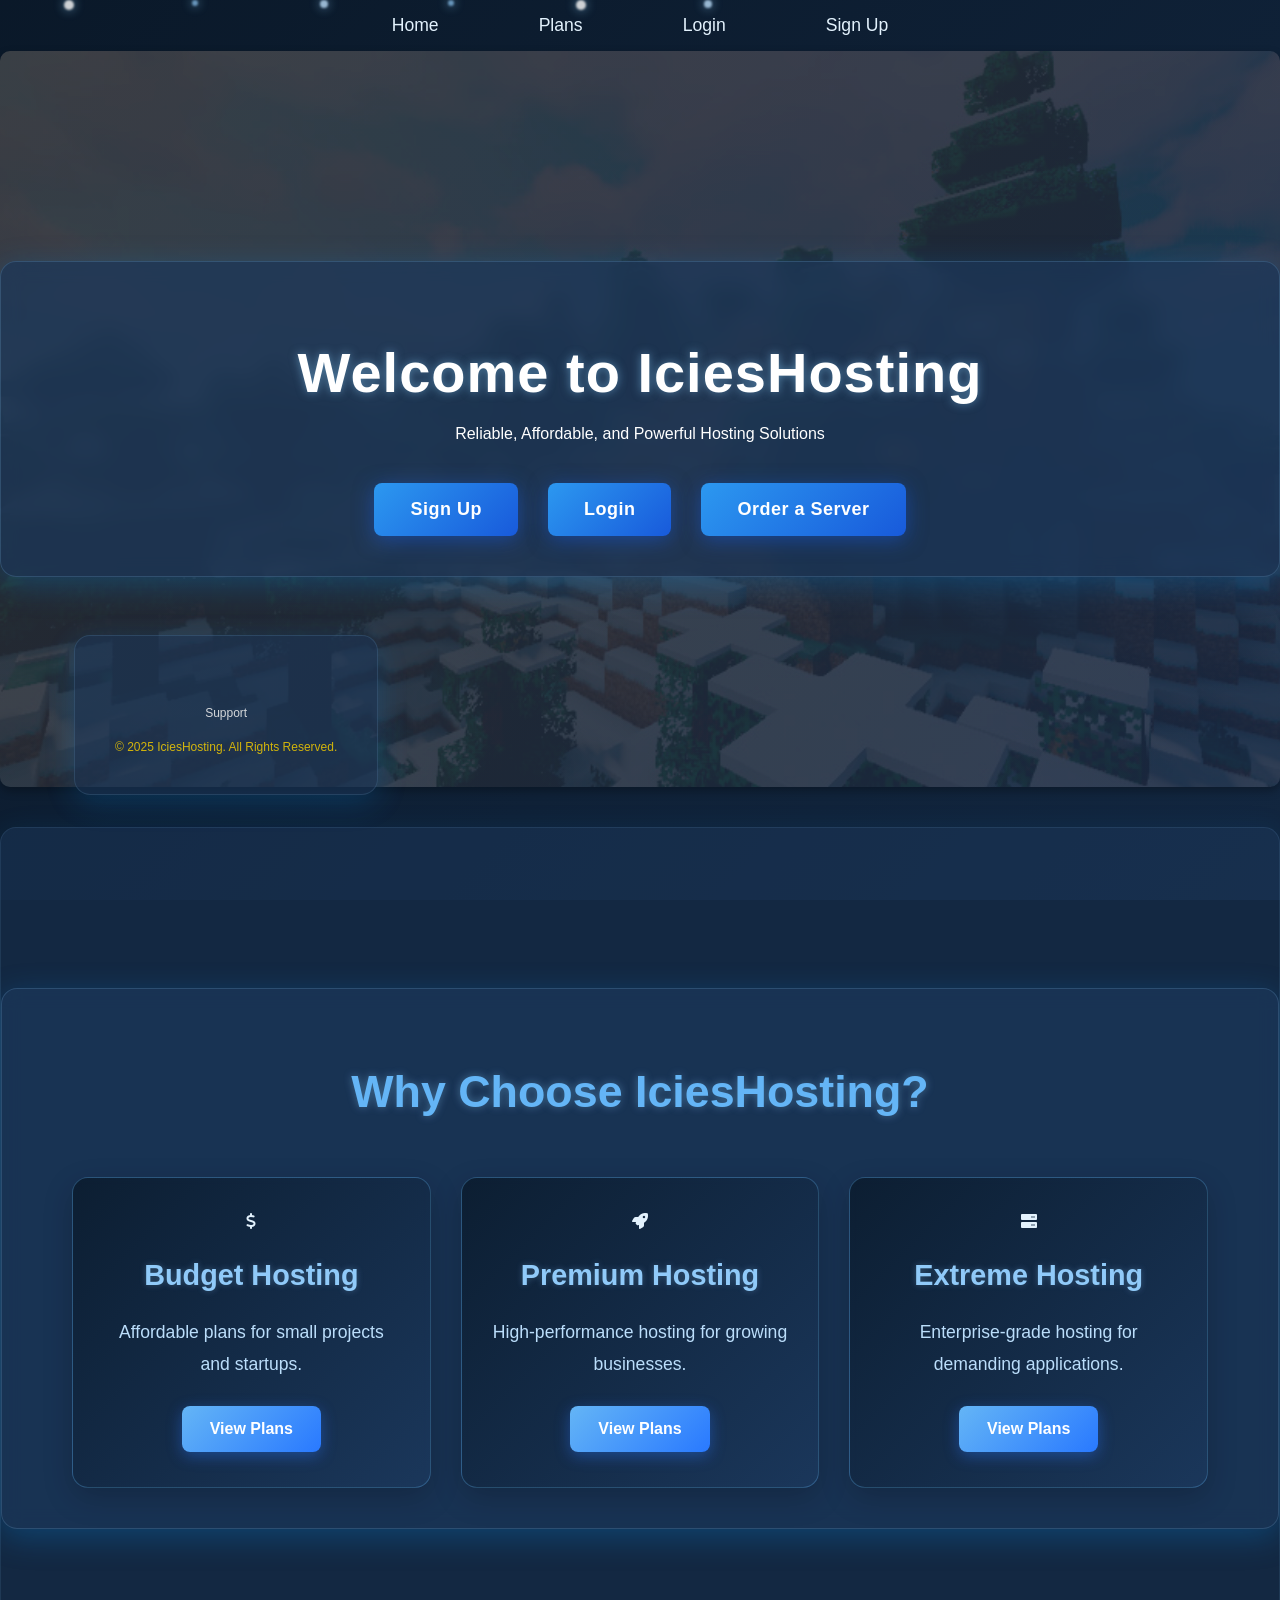
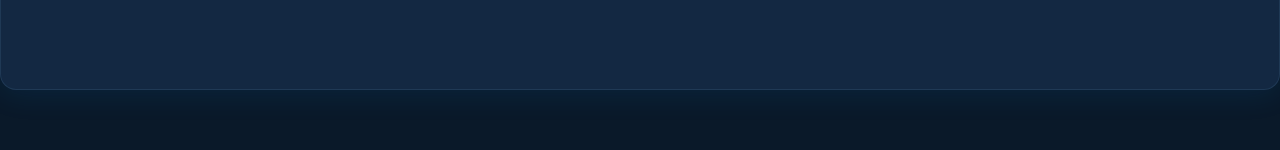
<file: index.html>
<!DOCTYPE html>
<html lang="en">
<head>
    <link rel="icon" href="assets/favico.png" type="image/png">
    <meta charset="UTF-8">
    <meta name="viewport" content="width=device-width, initial-scale=1.0">
    <title>IciesHosting - The Best Hosting Provider</title>
    <meta property="og:title" content="🌟 IciesHosting - Your Ultimate Hosting Solution! 🌟">
    <meta property="og:description" content="Experience the best hosting services with IciesHosting! Fast, reliable, and secure hosting tailored to your needs. Join us today!">
    <meta property="og:url" content="https://icehosting-signup.vercel.app/">
    <meta property="og:image" content="https://example.com/high-quality-image.png"> <!-- Replace with your high-quality image URL -->
    <meta property="og:type" content="website">    
    <meta name="twitter:card" content="summary_large_image">
    <script>
        if (/Android|webOS|iPhone|iPad|iPod|BlackBerry|IEMobile|Opera Mini/i.test(navigator.userAgent)) {
            document.write('<link rel="stylesheet" href="./styles.mob.css">');
        } else {
            document.write('<link rel="stylesheet" href="./nav.css">');
            document.write('<link rel="stylesheet" href="./hero.css">');
            document.write('<link rel="stylesheet" href="./styles.css">');
            document.write('<link rel="stylesheet" href="./footer.css">');
            document.write('<div class="snowflake"></div>');
            document.write('<div class="snowflake"></div>');
            document.write('<div class="snowflake"></div>');
            document.write('<div class="snowflake"></div>');
            document.write('<div class="snowflake"></div>');
            document.write('<div class="snowflake"></div>');
        }
    </script>
    <script src="navigateTo.js"></script>
    <link rel="stylesheet" href="https://cdnjs.cloudflare.com/ajax/libs/font-awesome/6.0.0/css/all.min.css">
</head>
<body>

    <nav class="navbar">
        <div class="nav-container">
            <ul class="nav-links">
                <li><a href="#">Home</a></li>
                <li><a href="./plans/index.html">Plans</a></li>
                <li><a href="https://panel.icehosting.cloud/auth/login">Login</a></li>
                <li><a href="pages/signup/index.html">Sign Up</a></li>
            </ul>
        </div>
    </nav>

    <header class="hero">
        <div class="container hero-content">
            <h1>Welcome to IciesHosting</h1>
            <p>Reliable, Affordable, and Powerful Hosting Solutions</p>
            <div class="cta-buttons">
                <button onclick="window.location.href='pages/signup/index.html'">Sign Up</button>
                <button onclick="window.location.href='https://panel.icehosting.cloud/auth/login'">Login</button>
                <button onclick="window.location.href='pages/signup/done/index.html'">Order a Server</button>
            </div>
        </div>
    </header>

    <section class="features">
        <div class="container">
            <h2>Why Choose IciesHosting?</h2>
            <div class="feature-grid">
                <div class="feature-card">
                    <i class="fas fa-dollar-sign"></i>
                    <h3>Budget Hosting</h3>
                    <p>Affordable plans for small projects and startups.</p>
                    <button onclick="navigateTo('./plans/index.html')">View Plans</button>
                </div>
                <div class="feature-card">
                    <i class="fas fa-rocket"></i>
                    <h3>Premium Hosting</h3>
                    <p>High-performance hosting for growing businesses.</p>
                    <button onclick="navigateTo('./plans/index.html')">View Plans</button>
                </div>
                <div class="feature-card">
                    <i class="fas fa-server"></i>
                    <h3>Extreme Hosting</h3>
                    <p>Enterprise-grade hosting for demanding applications.</p>
                    <button onclick="navigateTo('./plans/index.html')">View Plans</button>
                </div>
            </div>
        </div>
    </section>

    <footer class="footer">
        <div class="container">
            <div class="footer-links">
                <a href="./discord/index.html">Support</a>
            </div>
            <p>&copy; 2025 IciesHosting. All Rights Reserved.</p>
        </div>
    </footer>
    <script src="pages/signup/done/done.js"></script>
</body>
</html>
</file>
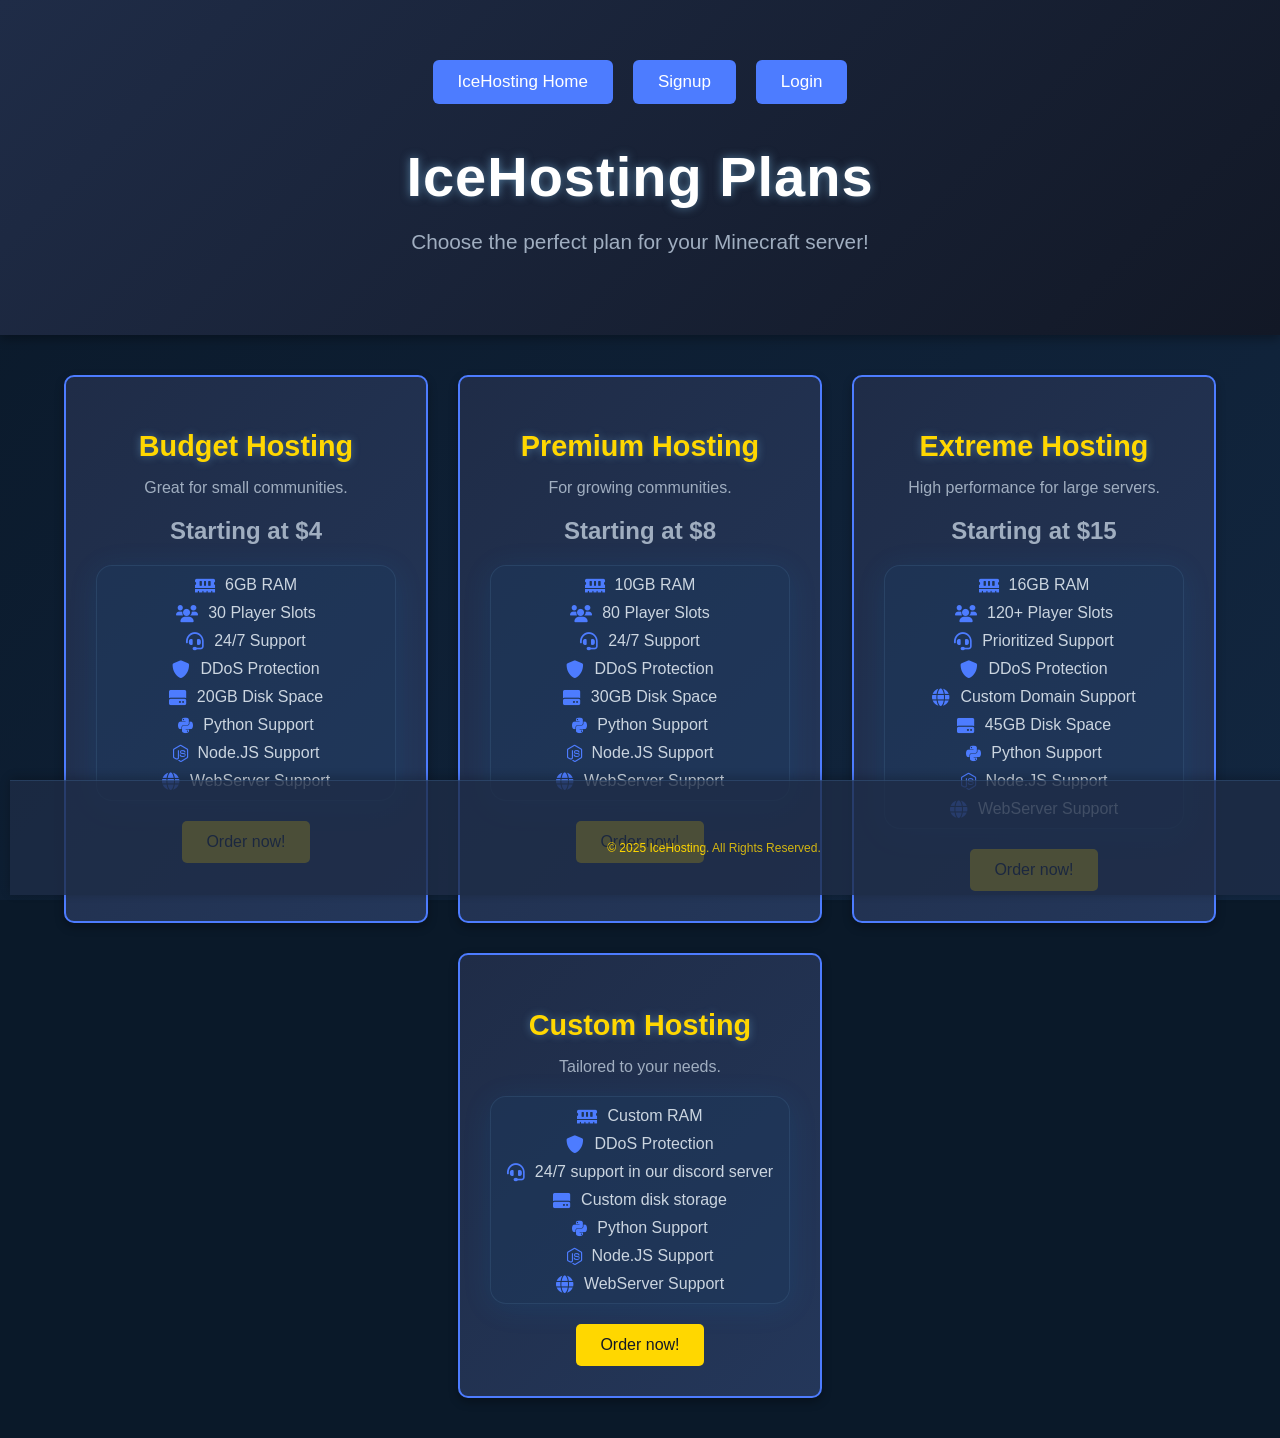
<file: plans/index.html>
<!DOCTYPE html>
<html lang="en">
<head>
    <meta charset="UTF-8">
    <meta name="viewport" content="width=device-width, initial-scale=1.0">
    <title>IceHosting Plans</title>
    <meta property="og:title" content="🌟 IciesHosting - Your Ultimate Hosting Solution! 🌟">
    <meta property="og:description" content="Experience the best hosting services with IciesHosting! Fast, reliable, and secure hosting tailored to your needs. Join us today!">
    <meta property="og:url" content="https://icehosting-signup.vercel.app/">
    <meta property="og:image" content="https://example.com/high-quality-image.png"> <!-- Replace with your high-quality image URL -->
    <meta property="og:type" content="website">
    <link rel="stylesheet" href="../styles.css">
    <link rel="stylesheet" href="styles.css">
    <link rel="stylesheet" href="../footer.css">
    <link rel="stylesheet" href="../hero.css">
    <script>
        if (/Android|webOS|iPhone|iPad|iPod|BlackBerry|IEMobile|Opera Mini/i.test(navigator.userAgent)) {
            document.write('<link rel="stylesheet" href="../styles.mob.css">');
        } else {
            document.write('<link rel="stylesheet" href="../nav.css">');
            document.write('<link rel="stylesheet" href="../hero.css">');
            document.write('<link rel="stylesheet" href="../styles.css">');
            document.write('<link rel="stylesheet" href="../footer.css">');
        }
    </script>
    <link rel="stylesheet" href="https://cdnjs.cloudflare.com/ajax/libs/font-awesome/6.0.0/css/all.min.css">
</head>
<body>
    <div class="snowflake"></div>
    <div class="snowflake"></div>
    <div class="snowflake"></div>
    <div class="snowflake"></div>
    <div class="snowflake"></div>
    <div class="snowflake"></div>
    <header>
        <nav>
            <button class="nav-button" onclick="navigateTo('../index.html')">IceHosting Home</button>
            <button class="nav-button" onclick="navigateTo('../pages/signup/index.html')">Signup</button>
            <button class="nav-button" onclick="navigateTo('https://panel.icehosting.cloud/auth/login')">Login</button>
        </nav>
        <h1>IceHosting Plans</h1>
        <p class="subtitle">Choose the perfect plan for your Minecraft server!</p>
    </header>

    <div class="plans-container">
        <div class="plan-card">
            <h2>Budget Hosting</h2>
            <p class="plan-description">Great for small communities.</p>
            <p class="price">Starting at $4</p>
            <ul class="features">
                <li><i class="fas fa-memory"></i> 6GB RAM</li>
                <li><i class="fas fa-users"></i> 30 Player Slots</li>
                <li><i class="fas fa-headset"></i> 24/7 Support</li>
                <li><i class="fas fa-shield-alt"></i> DDoS Protection</li>
                <li><i class="fas fa-hdd"></i> 20GB Disk Space</li>
                <li><i class="fab fa-python"></i> Python Support</li>
                <li><i class="fab fa-node-js"></i> Node.JS Support</li>
                <li><i class="fas fa-globe"></i> WebServer Support</li>
            </ul>
            <button class="plan-button" onclick="navigateTo('../pages/signup/done/index.html')">Order now!</button>
        </div>
        <div class="plan-card">
            <h2>Premium Hosting</h2>
            <p class="plan-description">For growing communities.</p>
            <p class="price">Starting at $8</p>
            <ul class="features">
                <li><i class="fas fa-memory"></i> 10GB RAM</li>
                <li><i class="fas fa-users"></i> 80 Player Slots</li>
                <li><i class="fas fa-headset"></i> 24/7 Support</li>
                <li><i class="fas fa-shield-alt"></i> DDoS Protection</li>
                <li><i class="fas fa-hdd"></i> 30GB Disk Space</li>
                <li><i class="fab fa-python"></i> Python Support</li>
                <li><i class="fab fa-node-js"></i> Node.JS Support</li>
                <li><i class="fas fa-globe"></i> WebServer Support</li>
            </ul>
            <button class="plan-button" onclick="navigateTo('../pages/signup/done/index.html')">Order now!</button>
        </div>
        <div class="plan-card">
            <h2>Extreme Hosting</h2>
            <p class="plan-description">High performance for large servers.</p>
            <p class="price">Starting at $15</p>
            <ul class="features">
                <li><i class="fas fa-memory"></i> 16GB RAM</li>
                <li><i class="fas fa-users"></i> 120+ Player Slots</li>
                <li><i class="fas fa-headset"></i> Prioritized Support</li>
                <li><i class="fas fa-shield-alt"></i> DDoS Protection</li>
                <li><i class="fas fa-globe"></i> Custom Domain Support</li>
                <li><i class="fas fa-hdd"></i> 45GB Disk Space</li>
                <li><i class="fab fa-python"></i> Python Support</li>
                <li><i class="fab fa-node-js"></i> Node.JS Support</li>
                <li><i class="fas fa-globe"></i> WebServer Support</li>
            </ul>
            <button class="plan-button" onclick="navigateTo('../pages/signup/done/index.html')">Order now!</button>
        </div>
        <div class="plan-card">
            <h2>Custom Hosting</h2>
            <p class="plan-description">Tailored to your needs.</p>
            <p class="price"></p>
            <ul class="features">
                <li><i class="fas fa-memory"></i> Custom RAM</li>
                <li><i class="fas fa-shield-alt"></i> DDoS Protection</li>
                <li><i class="fas fa-headset"></i> 24/7 support in our discord server</li>
                <li><i class="fas fa-hdd"></i> Custom disk storage</li>
                <li><i class="fab fa-python"></i> Python Support</li>
                <li><i class="fab fa-node-js"></i> Node.JS Support</li>
                <li><i class="fas fa-globe"></i> WebServer Support</li>
            </ul>
            <button class="plan-button" onclick="navigateTo('../pages/signup/done/index.html')">Order now!</button>
        </div>
    </div>

    <footer class="footer">
        <p>&copy; 2025 IceHosting. All Rights Reserved.</p>
    </footer>

    <script>
        function navigateTo(url) {
            window.location.href = url;
        }
    </script>
</body>
</html>
</file>
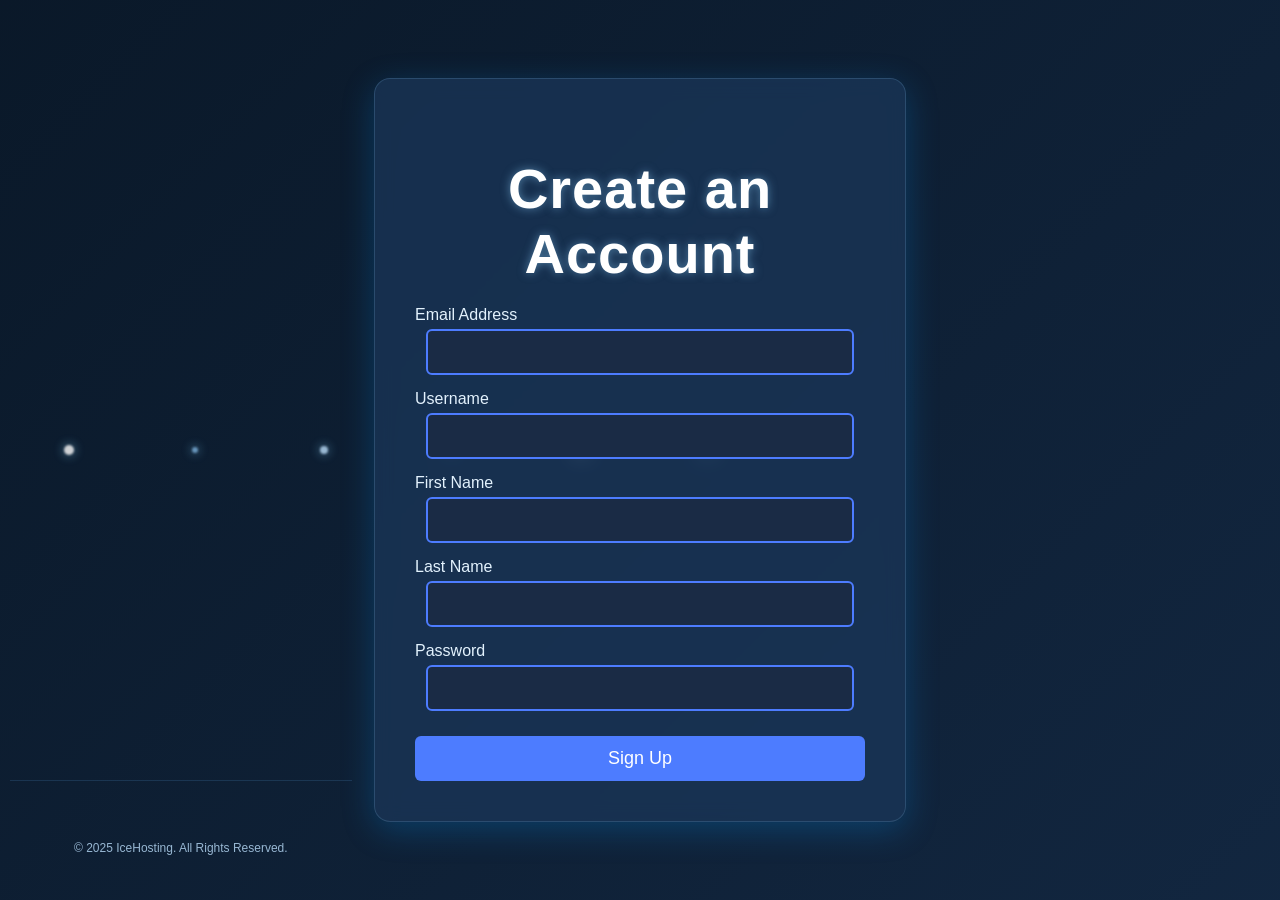
<file: pages/signup/index.html>
<!DOCTYPE html>
<html lang="en">
<head>
    <meta charset="UTF-8">
    <meta name="viewport" content="width=device-width, initial-scale=1.0">
    <title>Sign Up - IceHosting</title>
    <link rel="stylesheet" href="signup.css">
    <meta property="og:title" content="🌟 IciesHosting - Your Ultimate Hosting Solution! 🌟">
    <meta property="og:description" content="Experience the best hosting services with IciesHosting! Fast, reliable, and secure hosting tailored to your needs. Join us today!">
    <meta property="og:url" content="https://icehosting-signup.vercel.app/">
    <meta property="og:image" content="https://example.com/high-quality-image.png"> <!-- Replace with your high-quality image URL -->
    <meta property="og:type" content="website">    
    <link rel="stylesheet" href="signup.css">
    <link rel="stylesheet" href="../../footer.css">
    <link rel="stylesheet" href="../../styles.css">
</head>
<body>
    <div class="snowflake"></div>
    <div class="snowflake"></div>
    <div class="snowflake"></div>
    <div class="snowflake"></div>
    <div class="snowflake"></div>
    <div class="snowflake"></div>
    <div class="container">
        <h1>Create an Account</h1>
        <form id="signupForm">  
            <label for="email">Email Address</label>
            <input type="email" id="email" name="email" required>
        
            <label for="username">Username</label>
            <input type="text" id="username" name="username" required>
        
            <label for="firstname">First Name</label>
            <input type="text" id="firstname" name="First Name" required>
        
            <label for="lastname">Last Name</label>
            <input type="text" id="lastname" name="Last Name" required>
        
            <label for="password">Password</label>
            <input type="password" id="password" name="password" required>
        
            <button type="submit">Sign Up</button>
        </form>
        
        <script src="./signup-only.js"></script>
        <script>
            document.getElementById("signupForm").addEventListener("submit", async function(event) {
                event.preventDefault(); // Stop form from immediately submitting
        
                await createUser(); // Call the createUser function
        
                setTimeout(function() {
                    window.location.href = "./signup-only/index.html"; // Redirect after 40 seconds
                }, 40000); // 40000 milliseconds = 40 seconds
            });
        </script>        
    </div>
    <footer class="footer">
        <p>&copy; 2025 IceHosting. All Rights Reserved.</p>
    </footer>
</body>
</html>
</file>
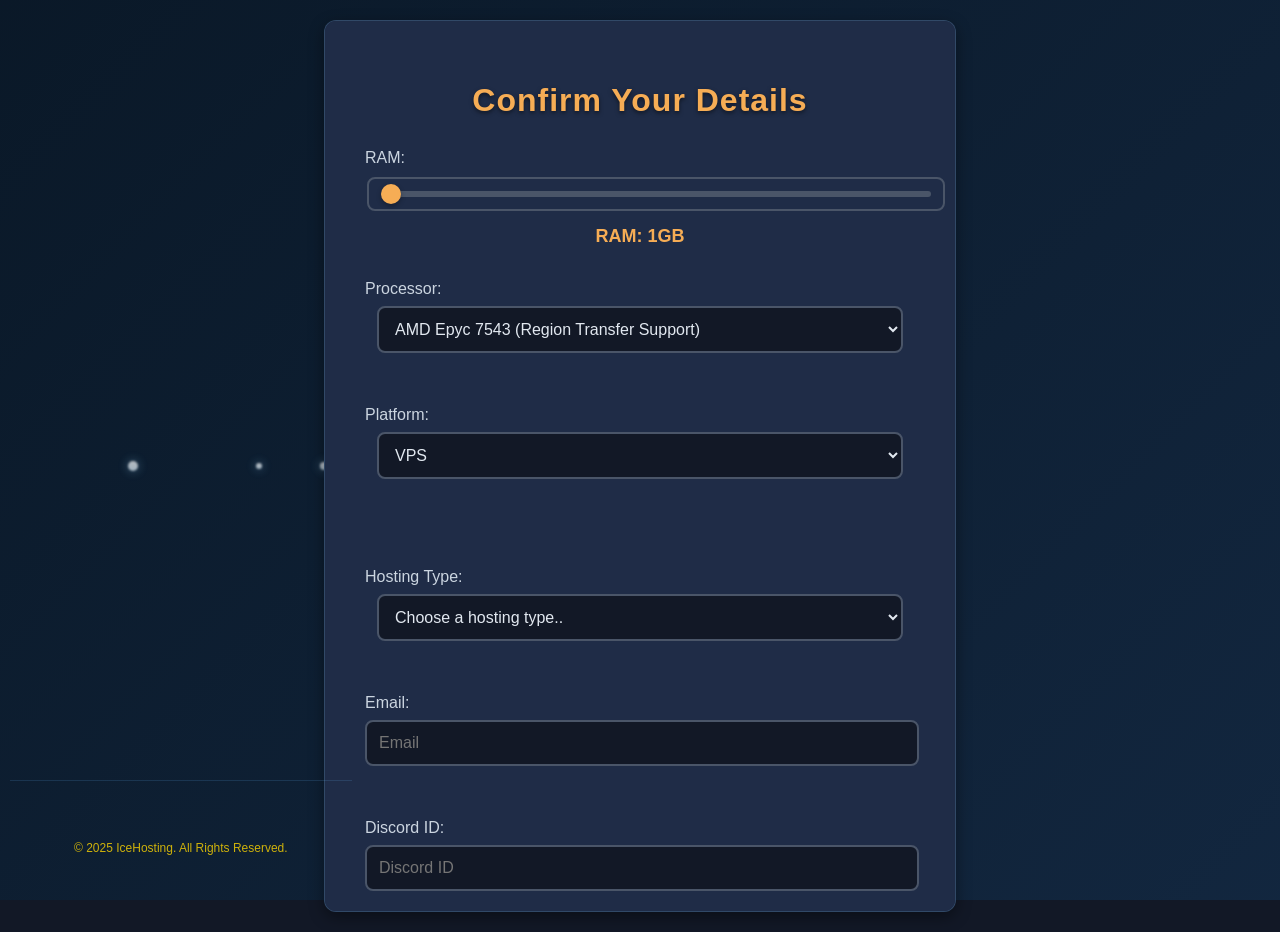
<file: pages/signup/done/index.html>
<!DOCTYPE html>
<html lang="en">
<head>
    <meta charset="UTF-8">
    <meta name="viewport" content="width=device-width, initial-scale=1.0">
    <title>Select Plan - IceHosting</title>
    <meta property="og:title" content="🌟 IciesHosting - Your Ultimate Hosting Solution! 🌟">
    <meta property="og:description" content="Experience the best hosting services with IciesHosting! Fast, reliable, and secure hosting tailored to your needs. Join us today!">
    <meta property="og:url" content="https://icehosting-signup.vercel.app/">
    <meta property="og:image" content="https://example.com/high-quality-image.png"> <!-- Replace with your high-quality image URL -->
    <meta property="og:type" content="website">    
    <link rel="stylesheet" href="../../../styles.css">
    <link rel="stylesheet" href="../../../footer.css">
    <link rel="stylesheet" href="done.css">
</head>
<body>
    <div class="snowflake"></div>
    <div class="snowflake"></div>
    <div class="snowflake"></div>
    <div class="snowflake"></div>
    <div class="snowflake"></div>
    <div class="snowflake"></div>
    <div class="container">
        <h1>Confirm Your Details</h1>
        <form id="details">
            <div class="plan-selection">
                <label>RAM:</label>
                <input type="range" id="ram" min="1" max="1000" step="1" value="1" required>
                <span id="ram-value">RAM: 1GB</span><br><br>

                <label>Processor:</label>
                <select id="processor" required>
                    <option value="AMD Epyc 7543">AMD Epyc 7543 (Region Transfer Support)</option>
                    <option value="RYZEN 9 7900">RYZEN 9 7900 (Region Transfer Support)</option>
                    <option value="Ryzen 7 3700x">Ryzen 7 3700x</option>
                    <option value="Ryzen 7 5700G">Ryzen 7 5700G</option>
                </select><br><br>

                <label>Platform:</label>
                <select id="platform" required>
                    <option value="VPS">VPS</option>
                    <option value="Minecraft">Minecraft</option>
                    <option value="CS-GO">CS-GO</option>
                    <option value="FiveM">FiveM</option>
                    <option value="Ark">Ark</option>
                    <option value="Rust">Rust</option>
                    <option value="Discord-Bot">Discord Bot</option>
                </select><br><br>

                <label id="plang-label" style="display: none;">Bot Programming Language:</label>
                <select id="plang" style="display: none;">
                    <option value="python">Python</option>
                    <option value="javascript">JavaScript (Node.js)</option>
                    <option value="java">Java (JDA)</option>
                </select><br><br>

                <label>Hosting Type:</label>
                <select id="htype" required>
                    <option value="" disabled selected>Choose a hosting type..</option>
                    <option value="Budget">Budget Minecraft Hosting</option>
                    <option value="Premium">Premium Minecraft Hosting</option>
                    <option value="Extreme">Extreme Minecraft Hosting</option>
                    <option value="Custom">Custom Hosting</option>
                </select><br><br>


                <label>Email:</label>
                <input type="email" id="user-email" placeholder="Email" required><br><br>
                <label>Discord ID:</label>
                <input type="text" id="discord-username" placeholder="Discord ID" required><br><br>
                <label>Password:</label>
                <input type="password" id="password" placeholder="Password" required><br><br>
                <label>First name:</label>
                <input type="text" id="first-name" placeholder="Your first name" required><br><br>
                <label>Last name:</label>
                <input type="text" id="last-name" placeholder="Your last name" required><br><br>

                <label>Storage:</label>
                <input type="number" id="storage" placeholder="Enter storage amount" required><span> Storage Type:</span>
                <select id="storage-type" required>
                    <option value="GB">GB</option>
                    <option value="TB">TB</option>
                    <option value="MB">MB</option>
                    <option value="KB">KB</option>
                </select><br><br>

                <label>Promocode: (Optional)</label>
                <input id="promo" placeholder="Enter coupon code here!">

                <button type="submit" class="btn" id="purchase-btn">Submit</button>
            </div>
        </form>
    </div>
    <footer class="footer">
        <p>&copy; 2025 IceHosting. All Rights Reserved.</p>
    </footer>
    <script src="done.js"></script>
</body>
</html>
</file>
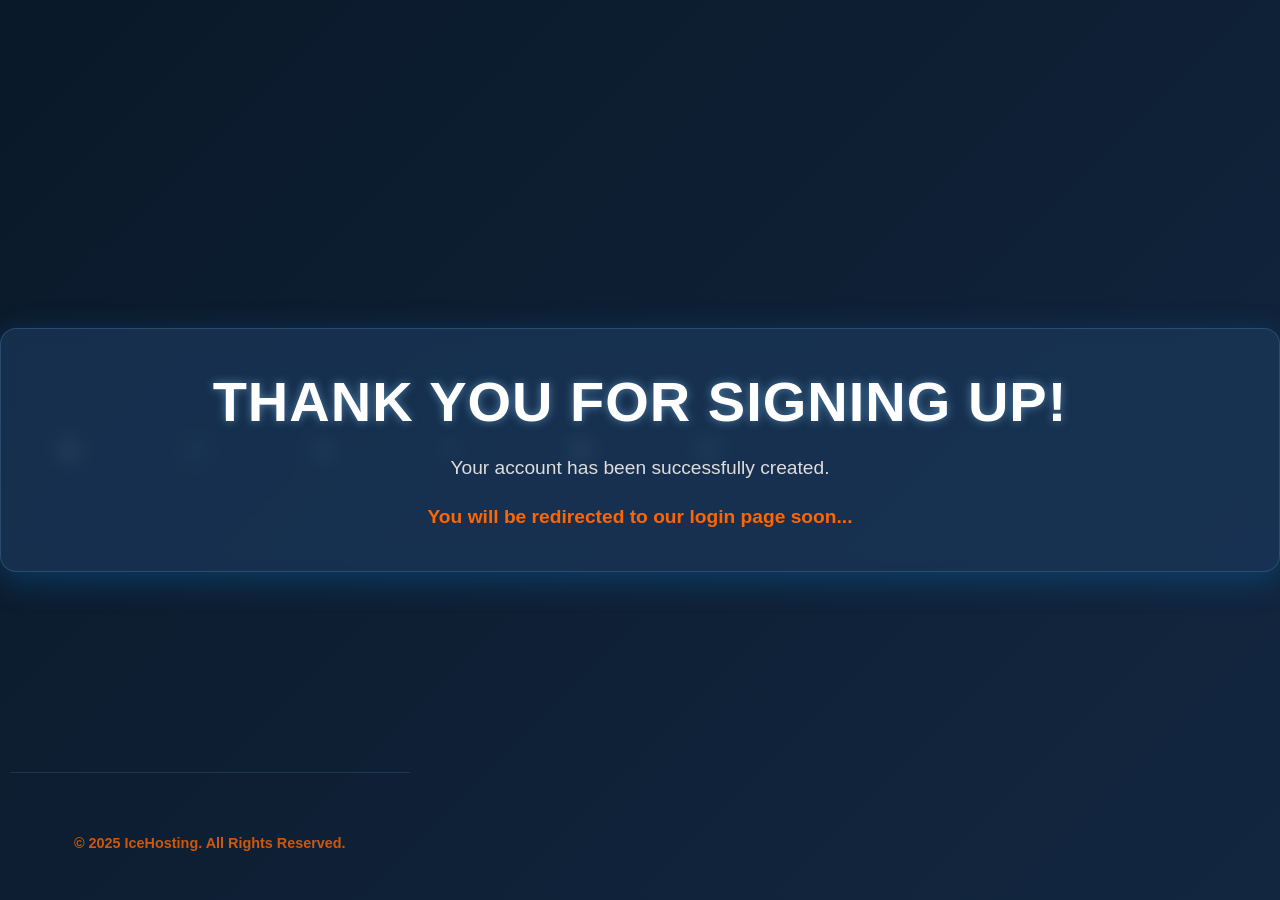
<file: pages/signup/signup-only/index.html>
<!DOCTYPE html>
<html lang="en">
<head>
    <meta charset="UTF-8">
    <meta name="viewport" content="width=device-width, initial-scale=1.0">
    <title>Signup Successful</title>
    <link rel="stylesheet" href="../success/success.css">
    <meta property="og:title" content="🌟 IciesHosting - Your Ultimate Hosting Solution! 🌟">
    <meta property="og:description" content="Experience the best hosting services with IciesHosting! Fast, reliable, and secure hosting tailored to your needs. Join us today!">
    <meta property="og:url" content="https://icehosting-signup.vercel.app/">
    <meta property="og:image" content="https://example.com/high-quality-image.png"> <!-- Replace with your high-quality image URL -->
    <meta property="og:type" content="website">    
    <link rel="stylesheet" href="../../../footer.css">
    <link rel="stylesheet" href="../../../styles.css">
</head>
<body>
    <div class="snowflake"></div>
    <div class="snowflake"></div>
    <div class="snowflake"></div>
    <div class="snowflake"></div>
    <div class="snowflake"></div>
    <div class="snowflake"></div>
    <footer class="footer">
        <p>&copy; 2025 IceHosting. All Rights Reserved.</p>
    </footer>
    <div class="container">
        <h1>Thank you for signing up!</h1>
        <p>Your account has been successfully created.</p>
        <p>You will be redirected to our login page soon...</p>
    </div>

    <script>
        setTimeout(() => {
            window.location.href = "https://panel.icehosting.cloud/auth/login";
        }, 10000); // Redirect after 10 seconds
    </script>
</body>
</html>
</file>
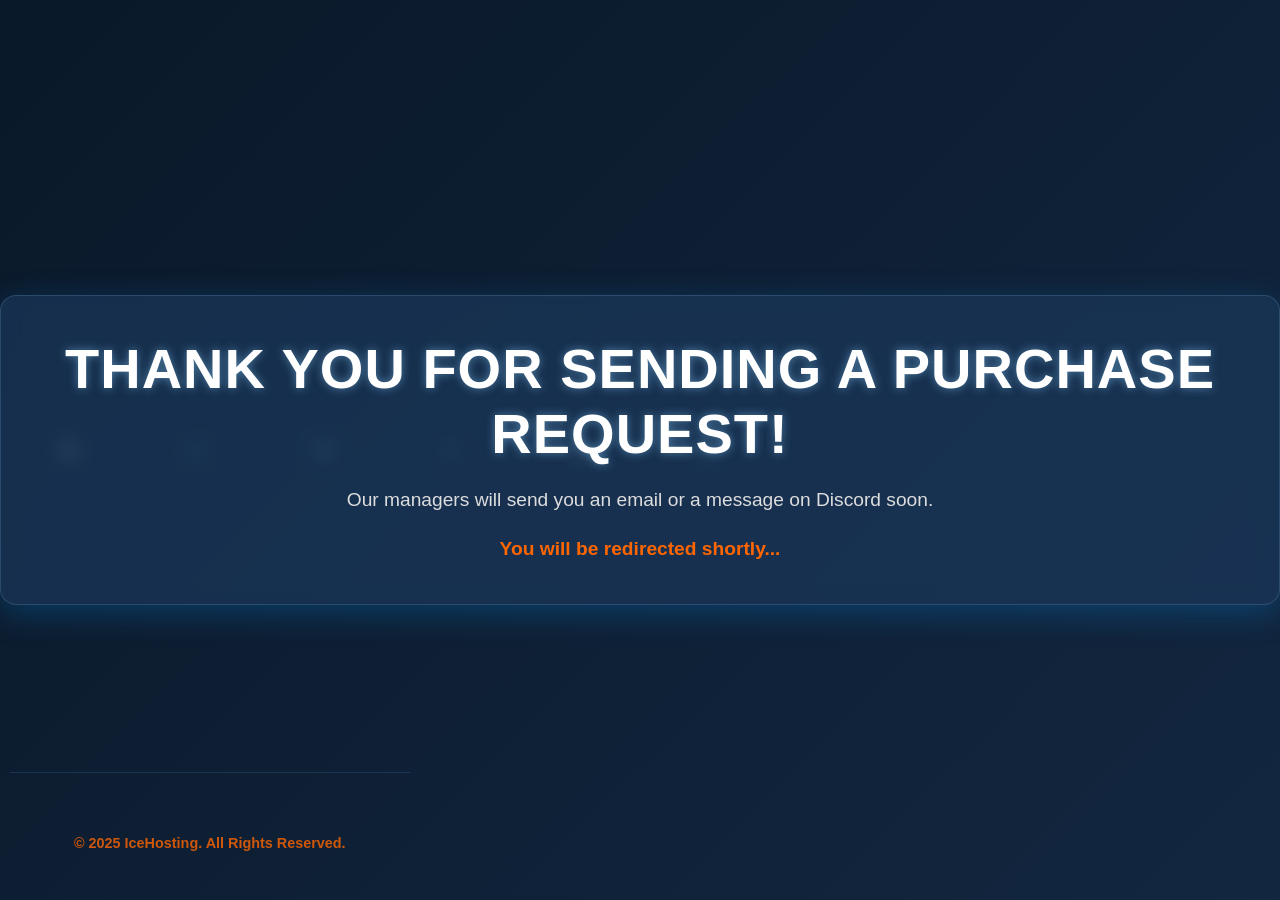
<file: pages/signup/success/index.html>
<!DOCTYPE html>
<html lang="en">
<head>
    <meta charset="UTF-8">
    <meta name="viewport" content="width=device-width, initial-scale=1.0">
    <title>Signup Successful</title>
    <link rel="stylesheet" href="success.css">
    <meta property="og:title" content="Ice Hosting">
    <meta property="og:description" content="The best hosting provider ever!">
    <meta property="og:url" content="https://icehosting-signup.vercel.app/">
    <meta name="twitter:card" content="summary_large_image">
    <link rel="stylesheet" href="../../../footer.css">
    <link rel="stylesheet" href="../../../styles.css">
</head>
<body>
    <div class="snowflake"></div>
    <div class="snowflake"></div>
    <div class="snowflake"></div>
    <div class="snowflake"></div>
    <div class="snowflake"></div>
    <div class="snowflake"></div>
    <footer class="footer">
        <p>&copy; 2025 IceHosting. All Rights Reserved.</p>
    </footer>
    <div class="container">
        <h1>Thank You for sending a purchase request!</h1>
        <p>Our managers will send you an email or a message on Discord soon.</p>
        <p>You will be redirected shortly...</p>
    </div>

    <script>
        setTimeout(() => {
            window.location.href = "https://panel.icehosting.cloud/auth/login";
        }, 10000); // Redirect after 10 seconds
    </script>
</body>
</html>
</file>
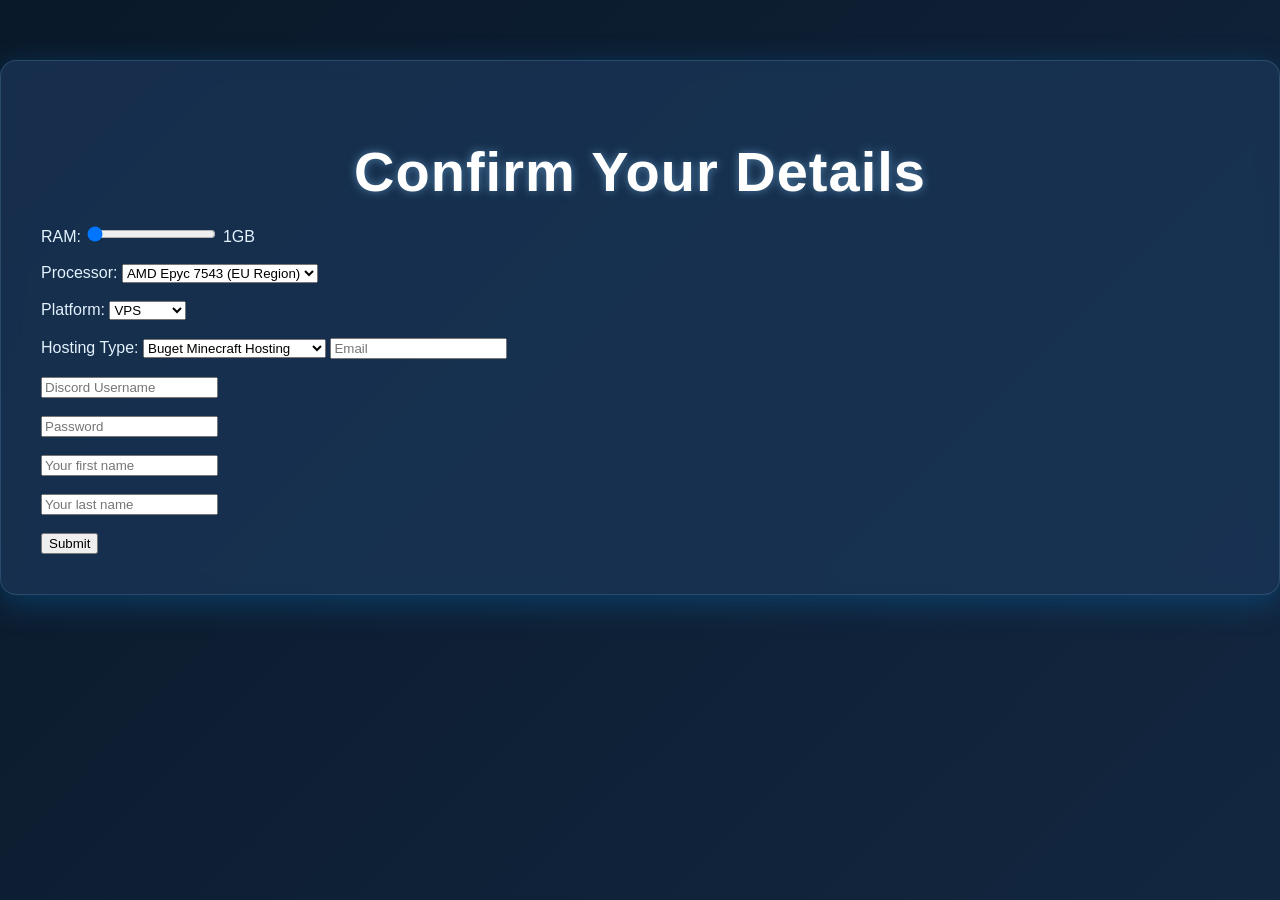
<file: pages/signup/done/confirmation.html>
<!DOCTYPE html>
<html lang="en">
<head>
    <meta charset="UTF-8">
    <meta name="viewport" content="width=device-width, initial-scale=1.0">
    <title>Select Plan - IceHosting</title>
    <link rel="stylesheet" href="../../../styles.css">
</head>
<body>
    <div class="container">
        <h1>Confirm Your Details</h1>
        <div class="plan-selection">
            <label>RAM:</label>
            <input type="range" id="ram" min="1" max="32" step="1" value="1" required>
            <span id="ram-value">1GB</span><br><br>

            <label>Processor:</label>
            <select id="processor" required>
                <option value="AMD Epyc 7543">AMD Epyc 7543 (EU Region)</option>
                <option value="RYZEN 9 7900">RYZEN 9 7900 (EU Region)</option>
                <option value="Ryzen 7 3700x">Ryzen 7 3700x</option>
                <option value="Ryzen 7 5700G">Ryzen 7 5700G</option>
            </select><br><br>

            <label>Platform:</label>
            <select id="platform" required>
                <option value="VPS">VPS</option>
                <option value="Minecraft">Minecraft</option>
                <option value="CS-GO">CS-GO</option>
                <option value="FiveM">FiveM</option>
                <option value="Ark">Ark</option>
                <option value="Rust">Rust</option>
            </select><br><br>

            <label>Hosting Type:</label>
            <select id="htype" required>
                <option value="Budget">Buget Minecraft Hosting</option>
                <option value="Premium">Premium Minecraft Hosting</option>
                <option value="Extreme">Extreme Minecraft Hosting</option>
            </select>

            <input type="email" id="user-email" placeholder="Email" required><br><br>
            <input type="text" id="discord-username" placeholder="Discord Username" required><br><br>
            <input type="password" id="password" placeholder="Password" required><br><br>
            <input type="text" id="first-name" placeholder="Your first name" required><br><br>
            <input type="text" id="last-name" placeholder="Your last name" required><br><br>

            <button class="btn" id="purchase-btn" onclick="createUser(); sendPurchaseEmbed(); navigateTo('../success/success.html', true, 14); alert('Redirecting you to our login page.. Please wait..');">Submit</button>
        </div>
    </div>

    <script src="done.js"></script>
</body>
</html>
</file>
<file: styles.mob.css>
/* Advanced Futuristic Mobile UI Styles */
/* Global styling */
body {
    font-family: 'Exo 2', 'Arial', sans-serif;
    margin: 0;
    padding: 0;
    background-color: #1A2B45; /* Preserving dark blue background */
    color: white;
    overflow-x: hidden;
    line-height: 1.6;
}

/* High-tech glassmorphism elements */
.glass-card {
    background: rgba(44, 62, 89, 0.7);
    backdrop-filter: blur(12px);
    -webkit-backdrop-filter: blur(12px);
    border: 1px solid rgba(77, 124, 255, 0.3);
    border-radius: 16px;
    box-shadow: 0 8px 32px rgba(0, 0, 0, 0.3);
}

/* Neon text effects for headings */
h1, h2, h3 {
    text-align: center;
    color: white;
    font-weight: 600;
    letter-spacing: 1px;
}

h1 {
    font-size: 2.5rem;
    margin-bottom: 15px;
    text-shadow: 0 0 10px rgba(77, 124, 255, 0.8), 0 0 20px rgba(77, 124, 255, 0.4);
    animation: pulseGlow 3s infinite alternate;
}

h2 {
    font-size: 2rem;
    margin-bottom: 10px;
    text-shadow: 0 0 8px rgba(77, 124, 255, 0.6);
    animation: pulseGlow 4s infinite alternate;
}

h3 {
    font-size: 1.5rem;
    margin-bottom: 10px;
    text-shadow: 0 0 6px rgba(77, 124, 255, 0.5);
}

/* Main container with glassmorphism */
.container {
    max-width: 100%;
    margin: 20px auto;
    padding: 25px 20px;
    background: rgba(44, 62, 89, 0.7);
    backdrop-filter: blur(12px);
    -webkit-backdrop-filter: blur(12px);
    border-radius: 20px;
    border: 1px solid rgba(77, 124, 255, 0.3);
    box-shadow: 0 8px 32px rgba(0, 0, 0, 0.3);
    animation: revealFromBottom 1s ease-out;
}

/* Holographic buttons */
.cta-buttons {
    display: flex;
    flex-direction: column;
    align-items: center;
    gap: 16px;
}

.cta-buttons button {
    background: linear-gradient(135deg, rgba(77, 124, 255, 0.8), rgba(55, 102, 216, 0.9));
    border: none;
    color: white;
    padding: 14px 28px;
    text-align: center;
    font-size: 16px;
    font-weight: 600;
    letter-spacing: 1px;
    border-radius: 50px;
    cursor: pointer;
    transition: all 0.3s ease;
    box-shadow: 0 0 15px rgba(77, 124, 255, 0.5), inset 0 0 5px rgba(255, 255, 255, 0.3);
    width: 100%;
    position: relative;
    overflow: hidden;
}

.cta-buttons button::before {
    content: '';
    position: absolute;
    top: -50%;
    left: -50%;
    width: 200%;
    height: 200%;
    background: linear-gradient(45deg, transparent, rgba(255, 255, 255, 0.2), transparent);
    transform: rotate(45deg);
    animation: shineEffect 4s infinite;
}

.cta-buttons button:hover {
    background: linear-gradient(135deg, rgba(55, 102, 216, 0.9), rgba(77, 124, 255, 0.8));
    transform: translateY(-3px) scale(1.02);
    box-shadow: 0 0 20px rgba(77, 124, 255, 0.7), inset 0 0 10px rgba(255, 255, 255, 0.5);
}

.cta-buttons button:active {
    transform: translateY(1px);
}

/* Features Section */
.features {
    padding: 40px 15px;
    background: rgba(44, 62, 89, 0.7);
    backdrop-filter: blur(10px);
    -webkit-backdrop-filter: blur(10px);
    text-align: center;
    border-radius: 20px;
    margin-bottom: 25px;
    border: 1px solid rgba(77, 124, 255, 0.3);
    box-shadow: 0 8px 32px rgba(0, 0, 0, 0.3);
}

.feature-grid {
    display: flex;
    flex-direction: column;
    align-items: center;
    gap: 20px;
}

.feature-card {
    background: linear-gradient(145deg, rgba(26, 43, 69, 0.8), rgba(44, 62, 89, 0.4));
    backdrop-filter: blur(8px);
    -webkit-backdrop-filter: blur(8px);
    border-radius: 20px;
    padding: 25px 20px;
    width: 90%;
    border: 1px solid rgba(77, 124, 255, 0.3);
    box-shadow: 0 8px 15px rgba(0, 0, 0, 0.2), 0 0 15px rgba(77, 124, 255, 0.3);
    transition: all 0.4s ease;
    position: relative;
    overflow: hidden;
}

.feature-card::after {
    content: '';
    position: absolute;
    top: 0;
    left: 0;
    width: 100%;
    height: 100%;
    background: linear-gradient(90deg, transparent, rgba(77, 124, 255, 0.1), transparent);
    transform: translateX(-100%);
    animation: scanline 3s infinite;
}

.feature-card:hover {
    transform: translateY(-8px);
    box-shadow: 0 15px 30px rgba(0, 0, 0, 0.3), 0 0 20px rgba(77, 124, 255, 0.5);
}

.feature-card h3 {
    font-size: 1.5rem;
    margin-bottom: 15px;
    color: #FFD700;
    text-shadow: 0 0 10px rgba(255, 215, 0, 0.5);
}

.feature-card p {
    font-size: 1rem;
    line-height: 1.7;
    color: rgba(255, 255, 255, 0.9);
}

.feature-card button {
    background: linear-gradient(135deg, rgba(77, 124, 255, 0.8), rgba(55, 102, 216, 0.9));
    color: white;
    padding: 12px 24px;
    border: none;
    border-radius: 50px;
    font-size: 16px;
    font-weight: 600;
    cursor: pointer;
    transition: all 0.3s ease;
    box-shadow: 0 0 10px rgba(77, 124, 255, 0.5);
    width: 100%;
    margin-top: 15px;
    position: relative;
    overflow: hidden;
}

.feature-card button::before {
    content: '';
    position: absolute;
    top: -50%;
    left: -50%;
    width: 200%;
    height: 200%;
    background: linear-gradient(45deg, transparent, rgba(255, 255, 255, 0.3), transparent);
    transform: rotate(45deg);
    animation: shineEffect 3s infinite;
}

.feature-card button:hover {
    background: linear-gradient(135deg, rgba(55, 102, 216, 0.9), rgba(77, 124, 255, 0.8));
    transform: scale(1.05);
    box-shadow: 0 0 15px rgba(77, 124, 255, 0.7);
}

/* Plans section with hover effects */
.plans {
    display: flex;
    flex-direction: column;
    align-items: center;
    gap: 25px;
    margin-top: 40px;
}

/* Plan boxes with tech borders */
.box {
    width: 90%;
    padding: 30px 20px;
    border-radius: 20px;
    text-align: center;
    background: linear-gradient(145deg, rgba(44, 62, 89, 0.7), rgba(26, 43, 69, 0.5));
    backdrop-filter: blur(10px);
    -webkit-backdrop-filter: blur(10px);
    box-shadow: 0 8px 32px rgba(0, 0, 0, 0.3);
    transition: all 0.4s ease;
    position: relative;
}

.box::before {
    content: '';
    position: absolute;
    top: 0;
    left: 0;
    right: 0;
    bottom: 0;
    border-radius: 20px;
    padding: 2px;
    background: linear-gradient(90deg, #4D7CFF, #FFD700, #4D7CFF);
    -webkit-mask: linear-gradient(#fff 0 0) content-box, linear-gradient(#fff 0 0);
    -webkit-mask-composite: xor;
    mask-composite: exclude;
    animation: borderRotate 4s linear infinite;
}

.box:hover {
    transform: translateY(-10px);
    box-shadow: 0 15px 35px rgba(0, 0, 0, 0.4), 0 0 20px rgba(77, 124, 255, 0.5);
}

.box h3 {
    font-size: 1.6rem;
    margin-bottom: 20px;
    color: #FFD700;
    text-shadow: 0 0 10px rgba(255, 215, 0, 0.5);
}

.box p {
    font-size: 1.05rem;
    line-height: 1.7;
    color: rgba(255, 255, 255, 0.9);
}

/* Perks Section with futuristic elements */
.perks-section {
    margin-top: 60px;
    text-align: center;
}

.perks-section h2 {
    font-size: 2.2rem;
    margin-bottom: 30px;
    color: #FFD700;
    text-shadow: 0 0 15px rgba(255, 215, 0, 0.6);
    animation: pulseGlow 3s infinite alternate;
}

/* Perks boxes with tech elements */
.perks-container {
    display: flex;
    flex-direction: column;
    align-items: center;
    gap: 25px;
}

.perk-box {
    width: 90%;
    padding: 30px 20px;
    border-radius: 20px;
    text-align: center;
    background: linear-gradient(145deg, rgba(44, 62, 89, 0.7), rgba(26, 43, 69, 0.5));
    backdrop-filter: blur(10px);
    -webkit-backdrop-filter: blur(10px);
    box-shadow: 0 8px 32px rgba(0, 0, 0, 0.3);
    transition: all 0.4s ease;
    position: relative;
    overflow: hidden;
}

.perk-box::before {
    content: '';
    position: absolute;
    top: 0;
    left: 0;
    right: 0;
    bottom: 0;
    border-radius: 20px;
    padding: 2px;
    background: linear-gradient(90deg, #FFD700, #4D7CFF, #FFD700);
    -webkit-mask: linear-gradient(#fff 0 0) content-box, linear-gradient(#fff 0 0);
    -webkit-mask-composite: xor;
    mask-composite: exclude;
    animation: borderRotate 4s linear infinite reverse;
}

.perk-box::after {
    content: '';
    position: absolute;
    top: 0;
    left: -100%;
    width: 100%;
    height: 100%;
    background: linear-gradient(90deg, transparent, rgba(255, 215, 0, 0.1), transparent);
    animation: scanline 3s infinite;
}

.perk-box:hover {
    transform: translateY(-10px);
    box-shadow: 0 15px 35px rgba(0, 0, 0, 0.4), 0 0 20px rgba(255, 215, 0, 0.5);
}

.perk-box h3 {
    font-size: 1.6rem;
    margin-bottom: 20px;
    color: #FFD700;
    text-shadow: 0 0 10px rgba(255, 215, 0, 0.5);
}

.perk-box p {
    font-size: 1.05rem;
    line-height: 1.7;
    color: rgba(255, 255, 255, 0.9);
}

/* Futuristic perk buttons */
.perk-button {
    background: linear-gradient(135deg, rgba(26, 43, 69, 0.9), rgba(44, 62, 89, 0.7));
    color: #FFD700;
    padding: 14px 28px;
    border: 2px solid #FFD700;
    border-radius: 50px;
    font-size: 16px;
    font-weight: 600;
    cursor: pointer;
    text-align: center;
    margin-top: 25px;
    transition: all 0.3s ease;
    box-shadow: 0 0 15px rgba(255, 215, 0, 0.3);
    width: 100%;
    position: relative;
    overflow: hidden;
    letter-spacing: 1px;
}

.perk-button::before {
    content: '';
    position: absolute;
    top: -50%;
    left: -50%;
    width: 200%;
    height: 200%;
    background: linear-gradient(45deg, transparent, rgba(255, 215, 0, 0.3), transparent);
    transform: rotate(45deg);
    animation: shineEffect 3s infinite;
}

.perk-button:hover {
    background: linear-gradient(135deg, rgba(255, 215, 0, 0.2), rgba(255, 215, 0, 0.1));
    color: white;
    transform: scale(1.05);
    box-shadow: 0 0 20px rgba(255, 215, 0, 0.7);
    border-color: white;
}

/* Advanced Keyframe Animations (continued) */
@keyframes pulseGlow {
    0% {
        text-shadow: 0 0 5px rgba(77, 124, 255, 0.5), 0 0 10px rgba(77, 124, 255, 0.3);
    }
    100% {
        text-shadow: 0 0 15px rgba(77, 124, 255, 0.8), 0 0 30px rgba(77, 124, 255, 0.6);
    }
}

@keyframes revealFromBottom {
    from {
        transform: translateY(50px);
        opacity: 0;
    }
    to {
        transform: translateY(0);
        opacity: 1;
    }
}

@keyframes shineEffect {
    0% {
        transform: translateX(-100%) rotate(45deg);
    }
    20%, 100% {
        transform: translateX(150%) rotate(45deg);
    }
}

@keyframes scanline {
    0% {
        transform: translateX(-100%);
    }
    100% {
        transform: translateX(100%);
    }
}

@keyframes borderRotate {
    0% {
        background-position: 0% center;
    }
    100% {
        background-position: 200% center;
    }
}

@keyframes floatHover {
    0%, 100% {
        transform: translateY(0);
    }
    50% {
        transform: translateY(-15px);
    }
}

@keyframes gradientShift {
    0% {
        background-position: 0% 50%;
        background-size: 200% 200%;
    }
    50% {
        background-position: 100% 50%;
        background-size: 150% 150%;
    }
    100% {
        background-position: 0% 50%;
        background-size: 200% 200%;
    }
}

@keyframes holographicGlitch {
    0%, 100% {
        opacity: 1;
        transform: translateY(0) scale(1);
        filter: blur(0);
    }
    5%, 15% {
        opacity: 0.9;
        transform: translateY(-2px) scale(1.01);
        filter: blur(1px);
    }
    10%, 20% {
        opacity: 1;
        transform: translateY(0) scale(1);
        filter: blur(0);
    }
}

/* Gradient Background with dynamic feel */
body::before {
    content: '';
    position: fixed;
    top: 0;
    left: 0;
    width: 100%;
    height: 100%;
    background: linear-gradient(225deg, #1A2B45, #2C3E59, #4D7CFF);
    background-size: 400% 400%;
    z-index: -1;
    opacity: 0.9;
    animation: gradientShift 15s ease infinite;
}

/* Tech particle background effect */
.particle {
    position: fixed;
    width: 2px;
    height: 2px;
    background-color: rgba(77, 124, 255, 0.7);
    pointer-events: none;
    border-radius: 50%;
    z-index: -1;
}

/* Futuristic Nav Menu */
.nav-container {
    display: flex;
    justify-content: center;
    align-items: center;
    padding: 15px 20px;
    position: relative;
    margin-bottom: 20px;
}

.nav-links {
    list-style: none;
    display: flex;
    justify-content: center;
    margin: 0;
    padding: 15px 10px;
    width: 100%;
    background: rgba(26, 43, 69, 0.7);
    backdrop-filter: blur(10px);
    -webkit-backdrop-filter: blur(10px);
    border-radius: 50px;
    border: 1px solid rgba(77, 124, 255, 0.3);
    box-shadow: 0 5px 15px rgba(0, 0, 0, 0.2), 0 0 10px rgba(77, 124, 255, 0.3);
}

.nav-links li {
    margin: 0 10px;
    position: relative;
}

.nav-links a {
    color: white;
    text-decoration: none;
    transition: all 0.3s;
    font-size: 1rem;
    padding: 8px 12px;
    border-radius: 20px;
    position: relative;
    z-index: 1;
    letter-spacing: 0.5px;
}

.nav-links a::before {
    content: '';
    position: absolute;
    top: 0;
    left: 0;
    width: 100%;
    height: 100%;
    background: linear-gradient(135deg, rgba(77, 124, 255, 0.2), rgba(26, 43, 69, 0.4));
    border-radius: 20px;
    opacity: 0;
    transition: all 0.3s;
    z-index: -1;
    transform: scale(0.9);
}

.nav-links a:hover {
    color: #FFD700;
    text-shadow: 0 0 8px rgba(255, 215, 0, 0.5);
}

.nav-links a:hover::before {
    opacity: 1;
    transform: scale(1);
    box-shadow: 0 0 15px rgba(77, 124, 255, 0.3);
}

/* Advanced Hero Section */
.hero {
    background: linear-gradient(135deg, rgba(26, 43, 69, 0.7), rgba(44, 62, 89, 0.5));
    backdrop-filter: blur(10px);
    -webkit-backdrop-filter: blur(10px);
    color: #fff;
    padding: 100px 20px;
    text-align: center;
    border-radius: 30px;
    margin-bottom: 30px;
    box-shadow: 0 10px 30px rgba(0, 0, 0, 0.3);
    position: relative;
    overflow: hidden;
    border: 1px solid rgba(77, 124, 255, 0.3);
}

.hero::before {
    content: '';
    position: absolute;
    top: 0;
    left: 0;
    width: 100%;
    height: 100%;
    background-image: url('assets/logo.png');
    background-size: cover;
    background-repeat: no-repeat;
    background-position: center;
    opacity: 0.1;
    z-index: 0;
    filter: blur(2px);
    animation: holographicGlitch 10s infinite;
}

.hero::after {
    content: '';
    position: absolute;
    bottom: 0;
    left: 0;
    width: 100%;
    height: 3px;
    background: linear-gradient(90deg, transparent, #4D7CFF, #FFD700, #4D7CFF, transparent);
    animation: scanline 3s infinite linear;
}

.hero-content {
    position: relative;
    z-index: 1;
}

.hero h1 {
    font-size: 2.8rem;
    margin-bottom: 20px;
    background: linear-gradient(to right, #ffffff, #FFD700, #ffffff);
    -webkit-background-clip: text;
    background-clip: text;
    color: transparent;
    text-shadow: 0 0 20px rgba(255, 215, 0, 0.5);
    animation: pulseGlow 3s infinite alternate;
}

/* Futuristic glowing scrollbar */
::-webkit-scrollbar {
    width: 8px;
}

::-webkit-scrollbar-track {
    background: rgba(26, 43, 69, 0.5);
    border-radius: 10px;
}

::-webkit-scrollbar-thumb {
    background: linear-gradient(to bottom, #4D7CFF, #3766D8);
    border-radius: 10px;
    box-shadow: inset 0 0 5px rgba(255, 255, 255, 0.3);
}

::-webkit-scrollbar-thumb:hover {
    background: linear-gradient(to bottom, #3766D8, #4D7CFF);
    box-shadow: 0 0 10px rgba(77, 124, 255, 0.7);
}

/* Tech-inspired Footer */
.footer {
    position: fixed;
    bottom: 10px;
    left: 10px;
    color: #FFD700;
    font-size: 12px;
    font-weight: normal;
    text-shadow: 0 0 5px rgba(255, 215, 0, 0.5);
    opacity: 0.8;
    z-index: 100;
}

.footer p {
    margin: 0;
    padding: 0;
}

/* Modern Footer Links */
.footer-links {
    display: flex;
    justify-content: center;
    gap: 20px;
    margin: 40px 0 20px;
    padding: 15px;
    background: rgba(26, 43, 69, 0.7);
    backdrop-filter: blur(10px);
    -webkit-backdrop-filter: blur(10px);
    border-radius: 50px;
    width: fit-content;
    margin-left: auto;
    margin-right: auto;
    border: 1px solid rgba(77, 124, 255, 0.3);
    box-shadow: 0 5px 15px rgba(0, 0, 0, 0.2), 0 0 10px rgba(77, 124, 255, 0.3);
}

.footer-links a {
    color: white;
    text-decoration: none;
    transition: all 0.3s;
    font-size: 0.9rem;
    padding: 5px 10px;
    border-radius: 20px;
    position: relative;
}

.footer-links a:hover {
    color: #FFD700;
    text-shadow: 0 0 8px rgba(255, 215, 0, 0.5);
}

/* Tech-inspired hover effects */
.tech-hover {
    position: relative;
}

.tech-hover::after {
    content: attr(data-text);
    position: absolute;
    top: 0;
    left: 0;
    color: #4D7CFF;
    text-shadow: 0 0 10px #4D7CFF;
    opacity: 0;
    z-index: -1;
    filter: blur(4px);
    transition: opacity 0.3s, filter 0.3s;
}

.tech-hover:hover::after {
    opacity: 0.7;
    filter: blur(2px);
}

/* Digital particles */
.digital-particles {
    position: fixed;
    top: 0;
    left: 0;
    width: 100%;
    height: 100%;
    pointer-events: none;
    z-index: -1;
}

/* Responsive improvements */
@media (max-width: 768px) {
    .nav-links {
        padding: 10px;
    }
    
    .nav-links a {
        font-size: 0.9rem;
        padding: 6px 10px;
    }
    
    .hero h1 {
        font-size: 2.2rem;
    }
    
    .box, .perk-box, .feature-card {
        width: 90%;
    }
    
    .footer-links {
        gap: 15px;
        padding: 10px;
    }
    
    .footer-links a {
        font-size: 0.8rem;
    }
}

/* Futuristic loading spinner */
.spinner {
    width: 40px;
    height: 40px;
    border: 4px solid rgba(77, 124, 255, 0.2);
    border-radius: 50%;
    border-top-color: #4D7CFF;
    animation: spin 1s linear infinite;
    margin: 20px auto;
}

@keyframes spin {
    0% { transform: rotate(0deg); }
    100% { transform: rotate(360deg); }
}

/* Holographic badges */
.badge {
    display: inline-block;
    padding: 5px 10px;
    font-size: 0.8rem;
    border-radius: 20px;
    margin: 5px;
    background: linear-gradient(135deg, rgba(77, 124, 255, 0.2), rgba(26, 43, 69, 0.4));
    border: 1px solid rgba(77, 124, 255, 0.5);
    box-shadow: 0 0 10px rgba(77, 124, 255, 0.3);
    backdrop-filter: blur(5px);
    -webkit-backdrop-filter: blur(5px);
}

.badge-premium {
    background: linear-gradient(135deg, rgba(255, 215, 0, 0.2), rgba(255, 140, 0, 0.4));
    border: 1px solid rgba(255, 215, 0, 0.5);
    box-shadow: 0 0 10px rgba(255, 215, 0, 0.3);
}

/* JavaScript-powered interactive elements */
.js-interactive {
    cursor: pointer;
    position: relative;
}

.js-interactive::before {
    content: '>';
    position: absolute;
    left: -15px;
    opacity: 0;
    transition: all 0.3s;
    color: #4D7CFF;
}

.js-interactive:hover::before {
    opacity: 1;
    transform: translateX(5px);
}

/* Circuit board pattern overlay */
.circuit-overlay {
    position: fixed;
    top: 0;
    left: 0;
    width: 100%;
    height: 100%;
    background-image: 
        linear-gradient(rgba(26, 43, 69, 0.05) 2px, transparent 2px),
        linear-gradient(90deg, rgba(26, 43, 69, 0.05) 2px, transparent 2px),
        linear-gradient(rgba(77, 124, 255, 0.05) 1px, transparent 1px),
        linear-gradient(90deg, rgba(77, 124, 255, 0.05) 1px, transparent 1px);
    background-size: 50px 50px, 50px 50px, 10px 10px, 10px 10px;
    background-position: -2px -2px, -2px -2px, -1px -1px, -1px -1px;
    z-index: -2;
    pointer-events: none;
}
</file>
<file: nav.css>
.nav-container {
    display: flex;
    justify-content: center;
    align-items: center;
    padding: 15px 20px; /* added padding to the top and bottom*/
}

.nav-links {
    list-style: none;
    display: flex;
    justify-content: center;
    margin: 0;
    padding: 0;
    width: 100%; /* Add this to make them take up full width */
}

.nav-links li {
    margin: 0 20px; /* increased margin between li elements */
}

.nav-links a {
    color: white;
    text-decoration: none;
    transition: color 0.3s;
    font-size: 1.2rem;
    padding: 10px 15px; /* added padding to the a elements */
}

.nav-links a:hover {
    color: #4D7CFF;
}

/* Add this to keep the logo and nav links spaced correctly */
.nav-container > *:not(.nav-links) {
    flex-shrink: 0; /* Prevent logo from shrinking */
}
</file>
<file: hero.css>
.hero {
    background: linear-gradient(135deg, #2C2F33, #1A2B45);
    color: #fff;
    padding: 150px 0;
    text-align: center;
    border-radius: 10px;
    margin-bottom: 40px;
    box-shadow: 0 4px 10px rgba(0, 0, 0, 0.3);
    position: relative;
    overflow: hidden;
}

.hero::before {
    content: '';
    position: absolute;
    top: 0;
    left: 0;
    width: 100%;
    height: 100%;
    background-image: url('assets/logo.png');
    background-size: cover; /* Changed to cover */
    background-repeat: no-repeat;
    background-position: center; /* Center the logo */
    opacity: 0.1;
    z-index: 0;
    pointer-events: none;
}

.hero-content {
    position: relative;
    z-index: 1;
}

.hero h1 {
    font-size: 3.5rem;
    margin-bottom: 20px;
}

/* ... (Rest of CSS) ... */
</file>
<file: styles.css>
/* Global styling */
body {
    font-family: 'Montserrat', sans-serif;
    margin: 0;
    padding: 0;
    background-color: #0A1929; /* Darker blue background */
    color: #E3F2FD;
    overflow-x: hidden;
}

/* Centered headings */
h1, h2, h3 {
    text-align: center;
    color: #FFFFFF;
    animation: fadeIn 1.5s ease-in-out;
}

h1 {
    font-size: 3.5rem;
    margin-bottom: 20px;
    text-shadow: 0 0 10px rgba(135, 206, 250, 0.5);
    font-weight: 800;
    letter-spacing: 1px;
}

h2 {
    font-size: 2.8rem;
    margin-bottom: 15px;
    text-shadow: 0 0 8px rgba(135, 206, 250, 0.4);
    font-weight: 700;
}

h3 {
    font-size: 2.2rem;
    margin-bottom: 10px;
    text-shadow: 0 0 6px rgba(135, 206, 250, 0.3);
    font-weight: 600;
}

/* Main container */
.container {
    max-width: 1300px;
    margin: 60px auto;
    padding: 40px;
    background-color: rgba(28, 56, 92, 0.7); /* Semi-transparent deeper blue */
    border-radius: 16px;
    box-shadow: 0 8px 32px rgba(0, 150, 250, 0.25);
    backdrop-filter: blur(10px);
    border: 1px solid rgba(135, 206, 250, 0.18);
    animation: slideIn 1.2s ease-in-out;
}

.cta-buttons {
    display: flex;
    justify-content: center;
    gap: 30px;
    margin-top: 40px;
}

.cta-buttons button {
    background: linear-gradient(135deg, #2C98F0, #185ADB);
    border: none;
    color: white;
    padding: 16px 36px;
    text-align: center;
    font-size: 18px;
    font-weight: 600;
    border-radius: 8px;
    cursor: pointer;
    transition: all 0.4s cubic-bezier(0.175, 0.885, 0.32, 1.275);
    box-shadow: 0 4px 20px rgba(24, 90, 219, 0.5);
    letter-spacing: 0.5px;
}

.cta-buttons button:hover {
    background: linear-gradient(135deg, #185ADB, #0A4EC1);
    transform: scale(1.05) translateY(-5px);
    box-shadow: 0 10px 25px rgba(24, 90, 219, 0.6);
}

/* Features Section */
.features {
    padding: 100px 0;
    background-color: rgba(28, 56, 92, 0.5);
    text-align: center;
    border-radius: 16px;
    margin-bottom: 60px;
    box-shadow: 0 4px 30px rgba(0, 150, 250, 0.1);
    border: 1px solid rgba(135, 206, 250, 0.1);
}

.features h2 {
    font-size: 2.8rem;
    margin-bottom: 60px;
    color: #64B5F6;
}

.feature-grid {
    display: flex;
    justify-content: space-between;
    gap: 30px;
    padding: 0 30px;
}

.feature-card {
    background: linear-gradient(135deg, rgba(10, 25, 41, 0.8), rgba(28, 56, 92, 0.8));
    border: 1px solid rgba(100, 181, 246, 0.3);
    border-radius: 16px;
    padding: 35px 30px;
    width: 30%;
    box-shadow: 0 10px 30px rgba(0, 0, 0, 0.2);
    transition: all 0.5s cubic-bezier(0.175, 0.885, 0.32, 1.275);
    backdrop-filter: blur(5px);
}

.feature-card:hover {
    transform: translateY(-15px);
    box-shadow: 0 20px 40px rgba(0, 150, 250, 0.25);
    border-color: rgba(100, 181, 246, 0.6);
}

.feature-card h3 {
    font-size: 1.8rem;
    margin-bottom: 25px;
    color: #90CAF9; /* Lighter blue */
}

.feature-card p {
    font-size: 1.1rem;
    line-height: 1.8;
    color: #BBDEFB;
    margin-bottom: 25px;
}

.feature-card button {
    background: linear-gradient(135deg, #64B5F6, #2979FF);
    color: white;
    padding: 14px 28px;
    border: none;
    border-radius: 8px;
    font-size: 16px;
    font-weight: 600;
    cursor: pointer;
    transition: all 0.3s ease;
    box-shadow: 0 4px 15px rgba(41, 121, 255, 0.4);
}

.feature-card button:hover {
    background: linear-gradient(135deg, #2979FF, #1565C0);
    transform: scale(1.05);
    box-shadow: 0 8px 20px rgba(41, 121, 255, 0.5);
}

/* Centered buttons */
.center {
    text-align: center;
    margin-bottom: 70px;
}

/* Plans section */
.plans {
    display: flex;
    justify-content: center;
    gap: 40px;
    margin-top: 100px;
    flex-wrap: wrap;
    animation: fadeIn 2s ease-in-out;
}

/* Plan boxes */
.box {
    width: 340px;
    padding: 40px;
    border: 1px solid rgba(100, 181, 246, 0.3);
    border-radius: 16px;
    text-align: center;
    background: linear-gradient(135deg, rgba(10, 25, 41, 0.7), rgba(28, 56, 92, 0.7));
    box-shadow: 0 15px 35px rgba(0, 0, 0, 0.2);
    transition: all 0.5s cubic-bezier(0.175, 0.885, 0.32, 1.275);
    backdrop-filter: blur(10px);
}

.box:hover {
    transform: translateY(-15px) scale(1.03);
    box-shadow: 0 25px 50px rgba(0, 150, 250, 0.25);
    border-color: rgba(100, 181, 246, 0.6);
}

.box h3 {
    font-size: 2rem;
    margin-bottom: 25px;
    color: #90CAF9; /* Light blue */
    text-transform: uppercase;
    letter-spacing: 1px;
}

.box p {
    font-size: 1.2rem;
    line-height: 1.8;
    color: #BBDEFB;
    margin-bottom: 20px;
}

/* Perks Section */
.perks-section {
    margin-top: 150px;
    text-align: center;
    animation: fadeIn 2.5s ease-in-out;
}

.perks-section h2 {
    font-size: 36px;
    margin-bottom: 60px;
    color: #64B5F6; /* Gold */
    animation: pulseGlow 3s infinite alternate;
}

/* Perks boxes */
.perks-container {
    display: flex;
    justify-content: center;
    gap: 50px;
    flex-wrap: wrap;
    padding: 0 30px;
}

.perk-box {
    width: 340px;
    padding: 40px;
    border: 1px solid rgba(144, 202, 249, 0.4);
    border-radius: 16px;
    text-align: center;
    background: linear-gradient(135deg, rgba(10, 25, 41, 0.7), rgba(28, 56, 92, 0.7));
    box-shadow: 0 15px 35px rgba(0, 0, 0, 0.2);
    transition: all 0.5s cubic-bezier(0.175, 0.885, 0.32, 1.275);
    backdrop-filter: blur(10px);
}

.perk-box:hover {
    transform: translateY(-15px) scale(1.03);
    box-shadow: 0 25px 50px rgba(0, 150, 250, 0.3);
    border-color: rgba(144, 202, 249, 0.8);
}

.perk-box h3 {
    font-size: 1.8rem;
    margin-bottom: 25px;
    color: #90CAF9; /* Light blue */
}

.perk-box p {
    font-size: 1.2rem;
    line-height: 1.8;
    color: #BBDEFB;
    margin-bottom: 30px;
}

/* Centered perk buttons */
.perk-button {
    background: linear-gradient(135deg, #0A1929, #1C385C);
    color: #E3F2FD;
    padding: 14px 28px;
    border: 1px solid #64B5F6;
    border-radius: 8px;
    font-size: 16px;
    font-weight: 600;
    cursor: pointer;
    text-align: center;
    margin-top: 30px;
    transition: all 0.4s ease;
    box-shadow: 0 4px 15px rgba(0, 0, 0, 0.3);
}

.perk-button:hover {
    background: linear-gradient(135deg, #64B5F6, #2979FF);
    color: white;
    transform: scale(1.05);
    box-shadow: 0 8px 20px rgba(41, 121, 255, 0.5);
    border-color: transparent;
}

/* Keyframe Animations */
@keyframes fadeIn {
    from {
        opacity: 0;
    }
    to {
        opacity: 1;
    }
}

@keyframes slideIn {
    from {
        transform: translateY(-70px);
        opacity: 0;
    }
    to {
        transform: translateY(0);
        opacity: 1;
    }
}

@keyframes pulseGlow {
    0% {
        text-shadow: 0 0 5px rgba(100, 181, 246, 0.5), 0 0 10px rgba(100, 181, 246, 0.3);
    }
    100% {
        text-shadow: 0 0 15px rgba(100, 181, 246, 0.8), 0 0 30px rgba(100, 181, 246, 0.5), 0 0 45px rgba(100, 181, 246, 0.3);
    }
}

/* Responsive Design */
@media (max-width: 768px) {
    .plans, .feature-grid, .perks-container {
        flex-direction: column;
        align-items: center;
    }

    .box, .perk-box, .feature-card {
        width: 85%;
        margin: 15px 0;
    }

    h1 {
        font-size: 2.8rem;
    }

    h2 {
        font-size: 2.3rem;
    }

    h3 {
        font-size: 1.8rem;
    }
    
    .container {
        padding: 30px 20px;
    }
}

/* Container Float Animation */
.container {
    animation: floatEffect 8s ease-in-out infinite;
}

.logo {
    font-size: 2rem;
    font-weight: 800;
    background: linear-gradient(135deg, #64B5F6, #2979FF);
    -webkit-background-clip: text;
    background-clip: text;
    -webkit-text-fill-color: transparent;
    text-decoration: none;
    letter-spacing: 1px;
}

@keyframes floatEffect {
    0%, 100% {
        transform: translateY(0);
    }
    50% {
        transform: translateY(-15px);
    }
}

/* Gradient Background */
body::before {
    content: '';
    position: fixed;
    top: 0;
    left: 0;
    width: 100%;
    height: 100%;
    background: linear-gradient(135deg, #0A1929, #1C385C, #2C98F0);
    background-size: 400% 400%;
    z-index: -1;
    opacity: 0.9;
    animation: gradientAnimation 15s ease infinite;
}

@keyframes gradientAnimation {
    0% {
        background-position: 0% 50%;
    }
    50% {
        background-position: 100% 50%;
    }
    100% {
        background-position: 0% 50%;
    }
}

/* Text Hover Effects */
h1:hover, h2:hover, h3:hover {
    color: #90CAF9;
    transition: color 0.3s ease-in-out;
}

/* Scrollbar Styling */
::-webkit-scrollbar {
    width: 12px;
}

::-webkit-scrollbar-track {
    background: #0A1929;
    border-radius: 10px;
}

::-webkit-scrollbar-thumb {
    background: linear-gradient(180deg, #2C98F0, #185ADB);
    border-radius: 10px;
    border: 2px solid #0A1929;
}

::-webkit-scrollbar-thumb:hover {
    background: linear-gradient(180deg, #185ADB, #0A4EC1);
}

/* Snowflakes Animation */
@keyframes snowfall {
    0% { 
        transform: translateY(-100px) rotate(0deg); 
        opacity: 0; 
    }
    10% {
        opacity: 1;
    }
    90% {
        opacity: 0.8;
    }
    100% { 
        transform: translateY(100vh) rotate(360deg); 
        opacity: 0; 
    }
}

.snowflake {
    position: fixed;
    width: 10px;
    height: 10px;
    background-color: rgba(255, 255, 255, 0.8);
    border-radius: 50%;
    filter: blur(1px);
    box-shadow: 0 0 10px 2px rgba(135, 206, 250, 0.3);
    animation: snowfall linear infinite;
    pointer-events: none;
    z-index: -1;
}

.snowflake:nth-child(1) { left: 5%; animation-duration: 8s; }
.snowflake:nth-child(2) { left: 15%; animation-duration: 12s; }
.snowflake:nth-child(3) { left: 25%; animation-duration: 10s; }
.snowflake:nth-child(4) { left: 35%; animation-duration: 7s; }
.snowflake:nth-child(5) { left: 45%; animation-duration: 9s; }
.snowflake:nth-child(6) { left: 55%; animation-duration: 11s; }
.snowflake:nth-child(7) { left: 65%; animation-duration: 13s; }
.snowflake:nth-child(8) { left: 75%; animation-duration: 7.5s; }
.snowflake:nth-child(9) { left: 85%; animation-duration: 9.5s; }
.snowflake:nth-child(10) { left: 95%; animation-duration: 10.5s; }

/* Add more snowflake variety */
.snowflake:nth-child(even) {
    width: 6px;
    height: 6px;
    background-color: rgba(144, 202, 249, 0.7);
}

.snowflake:nth-child(3n) {
    width: 8px;
    height: 8px;
    background-color: rgba(187, 222, 251, 0.8);
}

/* Logo and Header */
.header {
    display: flex;
    justify-content: space-between;
    align-items: center;
    padding: 20px 5%;
    background: rgba(10, 25, 41, 0.8);
    backdrop-filter: blur(10px);
    position: sticky;
    top: 0;
    z-index: 100;
    border-bottom: 1px solid rgba(100, 181, 246, 0.2);
    box-shadow: 0 4px 20px rgba(0, 0, 0, 0.2);
}

.nav-links {
    display: flex;
    gap: 30px;
}

.nav-links a {
    color: #E3F2FD;
    text-decoration: none;
    font-size: 1.1rem;
    font-weight: 500;
    transition: all 0.3s ease;
    position: relative;
}

.nav-links a::after {
    content: '';
    position: absolute;
    width: 0;
    height: 2px;
    bottom: -5px;
    left: 0;
    background: linear-gradient(90deg, #2C98F0, #64B5F6);
    transition: width 0.3s ease;
}

.nav-links a:hover {
    color: #90CAF9;
}

.nav-links a:hover::after {
    width: 100%;
}

/* Pricing Tables */
.pricing-table {
    display: flex;
    justify-content: center;
    gap: 30px;
    margin-top: 80px;
}

.price-column {
    background: linear-gradient(135deg, rgba(10, 25, 41, 0.8), rgba(28, 56, 92, 0.8));
    border-radius: 16px;
    padding: 40px 30px;
    text-align: center;
    width: 300px;
    border: 1px solid rgba(100, 181, 246, 0.3);
    backdrop-filter: blur(10px);
    transition: all 0.5s ease;
    position: relative;
    overflow: hidden;
}

.price-column::before {
    content: '';
    position: absolute;
    top: -50%;
    left: -50%;
    width: 200%;
    height: 200%;
    background: linear-gradient(135deg, transparent, rgba(100, 181, 246, 0.1), transparent);
    transform: rotate(45deg);
    z-index: -1;
    transition: all 0.8s ease;
}

.price-column:hover::before {
    animation: shine 1.5s forwards;
}

.price-column:hover {
    transform: translateY(-15px);
    border-color: rgba(100, 181, 246, 0.6);
    box-shadow: 0 25px 50px rgba(0, 150, 250, 0.25);
}

.price-column.featured {
    border: 2px solid #64B5F6;
    transform: scale(1.05);
    box-shadow: 0 15px 40px rgba(0, 150, 250, 0.3);
}

.price-column.featured:hover {
    transform: scale(1.05) translateY(-15px);
}

.price-column h3 {
    font-size: 1.8rem;
    color: #BBDEFB;
    margin-bottom: 15px;
}

.price {
    font-size: 3rem;
    font-weight: 700;
    color: #64B5F6;
    margin: 20px 0;
}

.price span {
    font-size: 1.2rem;
    opacity: 0.8;
}

.features-list {
    list-style-type: none;
    padding: 0;
    margin: 30px 0;
}

.features-list li {
    padding: 10px 0;
    border-bottom: 1px solid rgba(100, 181, 246, 0.2);
    color: #E3F2FD;
}

.features-list li:last-child {
    border-bottom: none;
}

.price-button {
    background: linear-gradient(135deg, #2C98F0, #185ADB);
    border: none;
    color: white;
    padding: 14px 28px;
    border-radius: 8px;
    font-size: 16px;
    font-weight: 600;
    cursor: pointer;
    transition: all 0.3s ease;
    box-shadow: 0 4px 15px rgba(41, 121, 255, 0.4);
    display: inline-block;
    margin-top: 20px;
}

.price-button:hover {
    background: linear-gradient(135deg, #185ADB, #0A4EC1);
    transform: scale(1.05);
    box-shadow: 0 8px 20px rgba(41, 121, 255, 0.5);
}

/* Footer */
.footer {
    margin-top: 150px;
    padding: 60px 5% 40px;
    color: #BBDEFB;
    text-align: center;
    border-top: 1px solid rgba(100, 181, 246, 0.2);
}

.footer-logo {
    font-size: 2rem;
    font-weight: 800;
    background: linear-gradient(135deg, #64B5F6, #2979FF);
    -webkit-background-clip: text;
    background-clip: text;
    -webkit-text-fill-color: transparent;
    margin-bottom: 30px;
    display: inline-block;
}

.footer-links {
    display: flex;
    justify-content: center;
    flex-wrap: wrap;
    gap: 30px;
    margin: 30px 0;
}

.footer-links a {
    color: #90CAF9;
    text-decoration: none;
    transition: color 0.3s ease;
}

.footer-links a:hover {
    color: #2979FF;
}

.social-icons {
    display: flex;
    justify-content: center;
    gap: 20px;
    margin: 30px 0;
}

.social-icons a {
    display: flex;
    align-items: center;
    justify-content: center;
    width: 40px;
    height: 40px;
    border-radius: 50%;
    background: rgba(28, 56, 92, 0.7);
    color: #90CAF9;
    font-size: 20px;
    transition: all 0.3s ease;
}

.social-icons a:hover {
    background: linear-gradient(135deg, #2C98F0, #185ADB);
    color: white;
    transform: translateY(-5px);
    box-shadow: 0 5px 15px rgba(41, 121, 255, 0.4);
}

.copyright {
    margin-top: 40px;
    color: #64B5F6;
    font-size: 0.9rem;
}

/* Testimonials */
.testimonials {
    padding: 100px 0;
    text-align: center;
    margin-top: 100px;
}

.testimonials h2 {
    font-size: 2.8rem;
    margin-bottom: 60px;
    color: #64B5F6;
}

.testimonial-grid {
    display: flex;
    justify-content: center;
    gap: 30px;
    flex-wrap: wrap;
}

.testimonial-card {
    background: linear-gradient(135deg, rgba(10, 25, 41, 0.7), rgba(28, 56, 92, 0.7));
    border-radius: 16px;
    padding: 30px;
    width: 300px;
    text-align: left;
    border: 1px solid rgba(100, 181, 246, 0.3);
    box-shadow: 0 10px 30px rgba(0, 0, 0, 0.2);
    transition: all 0.5s ease;
    backdrop-filter: blur(10px);
}

.testimonial-card:hover {
    transform: translateY(-10px);
    box-shadow: 0 20px 40px rgba(0, 150, 250, 0.25);
    border-color: rgba(100, 181, 246, 0.6);
}

.quote {
    font-size: 1.2rem;
    line-height: 1.8;
    color: #E3F2FD;
    margin-bottom: 20px;
    font-style: italic;
}

.author {
    display: flex;
    align-items: center;
}

.author-image {
    width: 50px;
    height: 50px;
    border-radius: 50%;
    background: linear-gradient(135deg, #2C98F0, #185ADB);
    margin-right: 15px;
}

.author-info h4 {
    font-size: 1.1rem;
    color: #90CAF9;
    margin: 0;
}

.author-info p {
    font-size: 0.9rem;
    color: #BBDEFB;
    margin: 5px 0 0;
}

/* Animation for featured elements */
@keyframes shine {
    to {
        left: 150%;
    }
}

/* Ice crystal decorations */
.ice-crystal {
    position: absolute;
    width: 20px;
    height: 20px;
    background: rgba(255, 255, 255, 0.2);
    border-radius: 2px;
    z-index: -1;
    box-shadow: 0 0 15px rgba(135, 206, 250, 0.5);
    transform: rotate(45deg);
}

.top-left {
    top: 50px;
    left: 50px;
    animation: rotate 20s linear infinite;
}

.top-right {
    top: 80px;
    right: 70px;
    animation: rotate 25s linear infinite reverse;
}

.bottom-left {
    bottom: 80px;
    left: 70px;
    animation: rotate 22s linear infinite;
}

.bottom-right {
    bottom: 50px;
    right: 50px;
    animation: rotate 28s linear infinite reverse;
}

@keyframes rotate {
    0% {
        transform: rotate(0deg);
    }
    100% {
        transform: rotate(360deg);
    }
}

/* Loading animation */
.loading {
    position: fixed;
    top: 0;
    left: 0;
    width: 100%;
    height: 100%;
    background: linear-gradient(135deg, #0A1929, #1C385C);
    display: flex;
    justify-content: center;
    align-items: center;
    z-index: 9999;
    transition: opacity 0.5s ease;
}

.loading.hide {
    opacity: 0;
    pointer-events: none;
}

.loading-spinner {
    width: 80px;
    height: 80px;
    border: 8px solid rgba(100, 181, 246, 0.3);
    border-top: 8px solid #64B5F6;
    border-radius: 50%;
    animation: spin 1s linear infinite;
}

@keyframes spin {
    0% { transform: rotate(0deg); }
    100% { transform: rotate(360deg); }
}
</file>
<file: footer.css>
.footer {
    position: fixed;
    bottom: 5px;
    left: 10px;
    color: #FFD700;
    font-size: 12px;
    font-weight: normal;
    text-shadow: none;
    opacity: 0.8;
}
.footer p {
    margin: 0;
    padding: 0;
}

/* Footer */
.footer-links {
    display: flex;
    justify-content: center;
    gap: 20px;
    margin-bottom: 20px;
}

.footer-links a {
    color: white;
    text-decoration: none;
    transition: color 0.3s;
}

.footer-links a:hover {
    color: #4D7CFF;
}
</file>
<file: plans/styles.css>
/* Global styling */
body {
    font-family: 'Segoe UI', Tahoma, Geneva, Verdana, sans-serif;
    margin: 0;
    padding: 0;
    background-color: #0d1117;
    color: white;
    text-align: center;
    overflow-x: hidden;
}

/* Header Styling */
header {
    padding: 60px 20px;
    background: linear-gradient(135deg, #1f2c47, #121826);
    box-shadow: 0 4px 10px rgba(0, 0, 0, 0.3);
}

header h1 {
    font-size: 3.5rem;
    margin-bottom: 15px;
    animation: fadeIn 2s ease-in-out;
}

header .subtitle {
    font-size: 1.3rem;
    color: #a0aec0;
    animation: fadeIn 2.5s ease-in-out;
}

/* Navigation Buttons */
nav {
    display: flex;
    justify-content: center;
    gap: 20px;
    margin-bottom: 40px;
}

.nav-button {
    background-color: #4D7CFF;
    border: none;
    color: white;
    padding: 12px 25px;
    font-size: 17px;
    border-radius: 6px;
    cursor: pointer;
    transition: background 0.3s, transform 0.2s;
}

.nav-button:hover {
    background-color: #3766D8;
    transform: scale(1.05);
}

/* Plans Container */
.plans-container {
    display: flex;
    justify-content: center;
    gap: 30px;
    flex-wrap: wrap;
    padding: 40px 20px;
    animation: fadeIn 3s ease-in-out;
}

/* Plan Cards */
.plan-card {
    background: linear-gradient(135deg, #1f2c47, #24375A);
    border: 2px solid #4D7CFF;
    border-radius: 10px;
    padding: 30px;
    width: 300px;
    text-align: center;
    box-shadow: 0 4px 10px rgba(0, 0, 0, 0.3);
    transition: transform 0.3s, box-shadow 0.3s;
}

.plan-card:hover {
    transform: translateY(-10px);
    box-shadow: 0 8px 20px rgba(77, 124, 255, 0.6);
}

.plan-card h2 {
    font-size: 1.8rem;
    margin-bottom: 5px; /*reduced margin*/
    color: #FFD700;
}

.plan-card .plan-description{
    font-size: 1rem;
    color: #a0aec0;
    margin-bottom: 15px;
}

.plan-card .price {
    font-size: 1.5rem;
    color: #a0aec0;
    margin-bottom: 20px;
}

.plan-card .features {
    list-style: none;
    padding: 0;
    margin-bottom: 20px;
}

.plan-card .features li {
    font-size: 1rem;
    margin: 10px 0;
    color: #cbd5e0;
    display: flex; /*Use flexbox for icon alignment*/
    align-items: center; /*vertically align icon and text*/
    justify-content: center; /*center text and icon*/
    gap: 5px; /*add gap between icon and text*/
}

.plan-card .features li i{
    margin-right: 5px; /*add space between icon and text*/
    color: #4D7CFF; /*icon color*/
    font-size: 1.1rem; /*icon size*/
}

.plan-button {
    background-color: #FFD700;
    border: none;
    color: #121826;
    padding: 12px 24px;
    font-size: 16px;
    border-radius: 5px;
    cursor: pointer;
    transition: background 0.3s, transform 0.2s;
}

.plan-button:hover {
    background-color: #e6b800;
    transform: scale(1.05);
}

/* Footer Styling */
.footer {
    position: fixed;
    bottom: 0;
    left: 0;
    width: 100%;
    padding: 10px;
    background-color: #1f2c47;
    color: #FFD700;
    font-size: 14px;
    text-align: center;
    box-shadow: 0 -2px 10px rgba(0, 0, 0, 0.3);
    animation: fadeIn 4s ease-in-out;
}

/* Keyframe Animations */
@keyframes fadeIn {
    from {
        opacity: 0;
    }
    to {
        opacity: 1;
    }
}

/* Responsive Design */
@media (max-width: 768px) {
    .plans-container {
        flex-direction: column;
        align-items: center;
    }

    .plan-card {
        width: 90%;
    }
}
</file>
<file: pages/signup/signup.css>
/* Global styling */
body {
    font-family: Arial, sans-serif;
    margin: 0;
    padding: 0;
    background-color: #1A2B45; /* Dark blue background */
    color: white;
    display: flex;
    justify-content: center;
    align-items: center;
    height: 100vh;
}

/* Main container */
.container {
    width: 450px;
    padding: 30px;
    background-color: #2C3E59; /* Darker background */
    border-radius: 12px;
    text-align: center;
    box-shadow: 0px 4px 10px rgba(0, 0, 0, 0.3);
}

/* Headings */
h1 {
    margin-bottom: 20px;
    font-size: 26px;
}

/* Input fields */
label {
    display: block;
    text-align: left;
    margin: 10px 0 5px;
    font-size: 16px;
}

/* Input fields */
input {
    width: 100%;  /* Keeps responsiveness */
    max-width: 400px; /* Limits width */
    padding: 12px;
    margin-bottom: 15px;
    border: 2px solid #4D7CFF; /* Light blue border */
    border-radius: 6px;
    font-size: 16px;
    background-color: #1A2B45;
    color: white;
    outline: none;
    display: block;
    margin-left: auto;
    margin-right: auto;
}


input:focus {
    border-color: #FFD700; /* Gold highlight */
}

/* Button */
button {
    width: 100%;
    background-color: #4D7CFF; /* Light blue */
    border: none;
    color: white;
    padding: 12px;
    font-size: 18px;
    border-radius: 6px;
    cursor: pointer;
    transition: background 0.3s, transform 0.2s;
    margin-top: 10px;
}

button:hover {
    background-color: #3766D8; /* Darker blue */
    transform: scale(1.05);
}

/* Responsive Design */
@media (max-width: 480px) {
    .container {
        width: 90%;
        padding: 20px;
    }
}
</file>
<file: pages/signup/done/done.css>
body {
    font-family: 'Segoe UI', Tahoma, Geneva, Verdana, sans-serif;
    margin: 0;
    padding: 0;
    background-color: #121826;
    color: white;
    display: flex;
    justify-content: center;
    align-items: center;
    min-height: 100vh;
    overflow: auto;
    position: relative;
}

.container {
    width: 550px;
    padding: 40px;
    background-color: #1f2c47;
    border-radius: 12px;
    text-align: center;
    box-shadow: 0 5px 15px rgba(0, 0, 0, 0.4);
    margin: 20px;
    animation: fadeIn 1s ease-in-out;
    max-height: 90vh;
    overflow-y: auto;
}

h1 {
    margin-bottom: 30px;
    font-size: 32px;
    color: #f6ad55;
    text-shadow: 0 2px 4px rgba(0, 0, 0, 0.5);
    font-weight: 600;
}

label {
    display: block;
    text-align: left;
    margin: 15px 0 8px;
    font-size: 16px;
    color: #cbd5e0;
}

input, select {
    width: calc(100% - 24px);
    padding: 12px;
    border: 2px solid #4a5568;
    border-radius: 8px;
    font-size: 16px;
    background-color: #121826;
    color: #e2e8f0;
    outline: none;
    margin-bottom: 20px;
    transition: border-color 0.3s, box-shadow 0.3s;
}

input:focus, select:focus {
    border-color: #f6ad55;
    box-shadow: 0 0 10px rgba(246, 173, 85, 0.5);
}

input[type="range"] {
    width: 100%;
    -webkit-appearance: none;
    appearance: none;
    background: transparent;
    margin-bottom: 15px;
}

input[type="range"]::-webkit-slider-runnable-track {
    background: #4a5568;
    height: 6px;
    border-radius: 6px;
}

input[type="range"]::-webkit-slider-thumb {
    -webkit-appearance: none;
    width: 20px;
    height: 20px;
    background: #f6ad55;
    border-radius: 50%;
    cursor: pointer;
    margin-top: -7px;
    box-shadow: 0 2px 5px rgba(0, 0, 0, 0.3);
}

input[type="range"]::-moz-range-thumb {
    width: 20px;
    height: 20px;
    background: #f6ad55;
    border-radius: 50%;
    cursor: pointer;
    box-shadow: 0 2px 5px rgba(0, 0, 0, 0.3);
}

#ram-value {
    font-weight: 600;
    font-size: 18px;
    color: #f6ad55;
}

button {
    width: 100%;
    background-color: #63b3ed;
    border: none;
    color: white;
    padding: 14px;
    font-size: 18px;
    border-radius: 8px;
    cursor: pointer;
    transition: background-color 0.3s, transform 0.2s;
    margin-top: 20px;
    box-shadow: 0 2px 5px rgba(0, 0, 0, 0.2);
}

button:hover {
    background-color: #4299e1;
    transform: translateY(-2px);
    box-shadow: 0 4px 8px rgba(0, 0, 0, 0.3);
}

@keyframes fadeIn {
    from {
        opacity: 0;
    }
    to {
        opacity: 1;
    }
}

.snowflake {
    position: absolute;
    width: 10px;
    height: 10px;
    background: linear-gradient(to bottom, white, #e0f2fe);
    border-radius: 50%;
    opacity: 0.7;
    animation: snowfall 10s linear infinite;
}

.snowflake:nth-child(1) {
    left: 10%;
    animation-delay: 0s;
    animation-duration: 12s;
}

.snowflake:nth-child(2) {
    left: 20%;
    animation-delay: 1s;
    animation-duration: 15s;
}

snowflake:nth-child(3) {
    left: 30%;
    animation-delay: 2s;
    animation-duration: 18s;
}

snowflake:nth-child(4) {
    left: 40%;
    animation-delay: 3s;
    animation-duration: 20s;
}

snowflake:nth-child(5) {
    left: 50%;
    animation-delay: 4s;
    animation-duration: 16s;
}

snowflake:nth-child(6) {
    left: 60%;
    animation-delay: 5s;
    animation-duration: 14s;
}

@keyframes snowfall {
    0% {
        top: -10px;
        transform: translateX(0);
    }
    100% {
        top: 100vh;
        transform: translateX(20px);
    }
}

@media (max-width: 600px) {
    .container {
        width: 90%;
        padding: 30px;
    }

    input, select {
        width: calc(100% - 20px);
    }
}

/* Side-by-side name inputs without HTML changes */
#first-name, #last-name {
    display: inline-block;
    width: calc(50% - 30px); /* Adjust width for margin and padding */
    margin-right: 10px; /* Space between inputs */
}

#last-name {
    margin-right: 0; /* Remove margin from last input */
}

#first-name + label, #last-name + label{
    display: inline-block;
    width: calc(50% - 30px);
    margin-right: 10px;
    text-align: left;
}
#last-name + label {
    margin-right: 0;
}
</file>
<file: pages/signup/success/success.css>
/* Global Styling */
* {
    margin: 0;
    padding: 0;
    box-sizing: border-box;
}

body {
    font-family: Arial, sans-serif;
    background-color: #1A2B45; /* Dark Blue Background */
    color: white;
    display: flex;
    justify-content: center;
    align-items: center;
    height: 100vh;
    text-align: center;
}

/* Container */
.container {
    background-color: #2C3E59; /* Slightly lighter background for the container */
    border-radius: 12px;
    padding: 30px;
    box-shadow: 0 4px 10px rgba(0, 0, 0, 0.2);
    width: 100%;
    max-width: 500px;
    transition: all 0.3s ease-in-out;
}

/* Hover effect for container */
.container:hover {
    transform: scale(1.02);
    box-shadow: 0 8px 15px rgba(0, 0, 0, 0.3);
}

/* Heading */
h1 {
    color: #FFD700; /* Gold color for header */
    font-size: 2.5em;
    margin-bottom: 20px;
    text-transform: uppercase;
    font-weight: bold;
    letter-spacing: 2px;
}

/* Paragraph Styling */
p {
    font-size: 1.2em;
    line-height: 1.5;
    color: #ddd;
}

/* Last paragraph styling */
p:last-child {
    margin-top: 20px;
    font-weight: bold;
    color: #FF6600;
}

/* Buttons Section */
.button-container {
    display: flex;
    justify-content: center;
    gap: 20px;
    margin-top: 40px;
}

/* Button Styles */
.perk-button {
    background-color: #FFD700; /* Gold background */
    color: #1A2B45; /* Dark blue text */
    padding: 12px 24px;
    border: 2px solid #1A2B45; /* Matching border */
    border-radius: 10px;
    font-size: 16px;
    cursor: pointer;
    transition: all 0.3s ease-in-out;
    text-transform: uppercase;
    font-weight: bold;
}

.perk-button:hover {
    background-color: #1A2B45;
    color: #FFD700;
    transform: scale(1.05); /* Slight zoom effect */
}

/* Perks Section */
.perks-section {
    margin-top: 100px;
}

.perks-section h2 {
    font-size: 2.5em;
    margin-bottom: 40px;
    color: #FFD700;
    text-transform: uppercase;
    font-weight: bold;
}

/* Perks Container */
.perks-container {
    display: flex;
    justify-content: center;
    gap: 50px;
    flex-wrap: wrap;
    padding-top: 20px;
}

/* Perk Box */
.perk-box {
    width: 340px;
    padding: 35px;
    border: 2px solid #FFD700;
    border-radius: 12px;
    text-align: center;
    background-color: #2C3E59;
    box-shadow: 0px 4px 10px rgba(0, 0, 0, 0.3);
    transition: transform 0.3s ease-in-out;
}

.perk-box:hover {
    transform: translateY(-5px);
    box-shadow: 0px 6px 15px rgba(255, 215, 0, 0.5);
}

/* Spacing for Perk Text */
.perk-box h3 {
    margin-bottom: 20px;
    font-size: 1.5em;
    color: #FFD700;
}

.perk-box p {
    font-size: 1.1em;
    margin: 12px 0;
    color: #ddd;
}

/* Links */
a {
    color: #FFD700;
    text-decoration: none;
    font-weight: bold;
}

a:hover {
    text-decoration: underline;
}

/* Responsive Design */
@media (max-width: 768px) {
    .button-container {
        flex-direction: column;
        align-items: center;
        gap: 10px;
    }

    .perks-container {
        flex-direction: column;
        align-items: center;
    }

    .container {
        padding: 25px;
        max-width: 90%;
    }

    h1 {
        font-size: 2em;
    }

    p {
        font-size: 1em;
    }

    .perk-button {
        font-size: 14px;
        padding: 10px 20px;
    }

    .perk-box {
        width: 90%;
        padding: 20px;
    }
}
</file>
